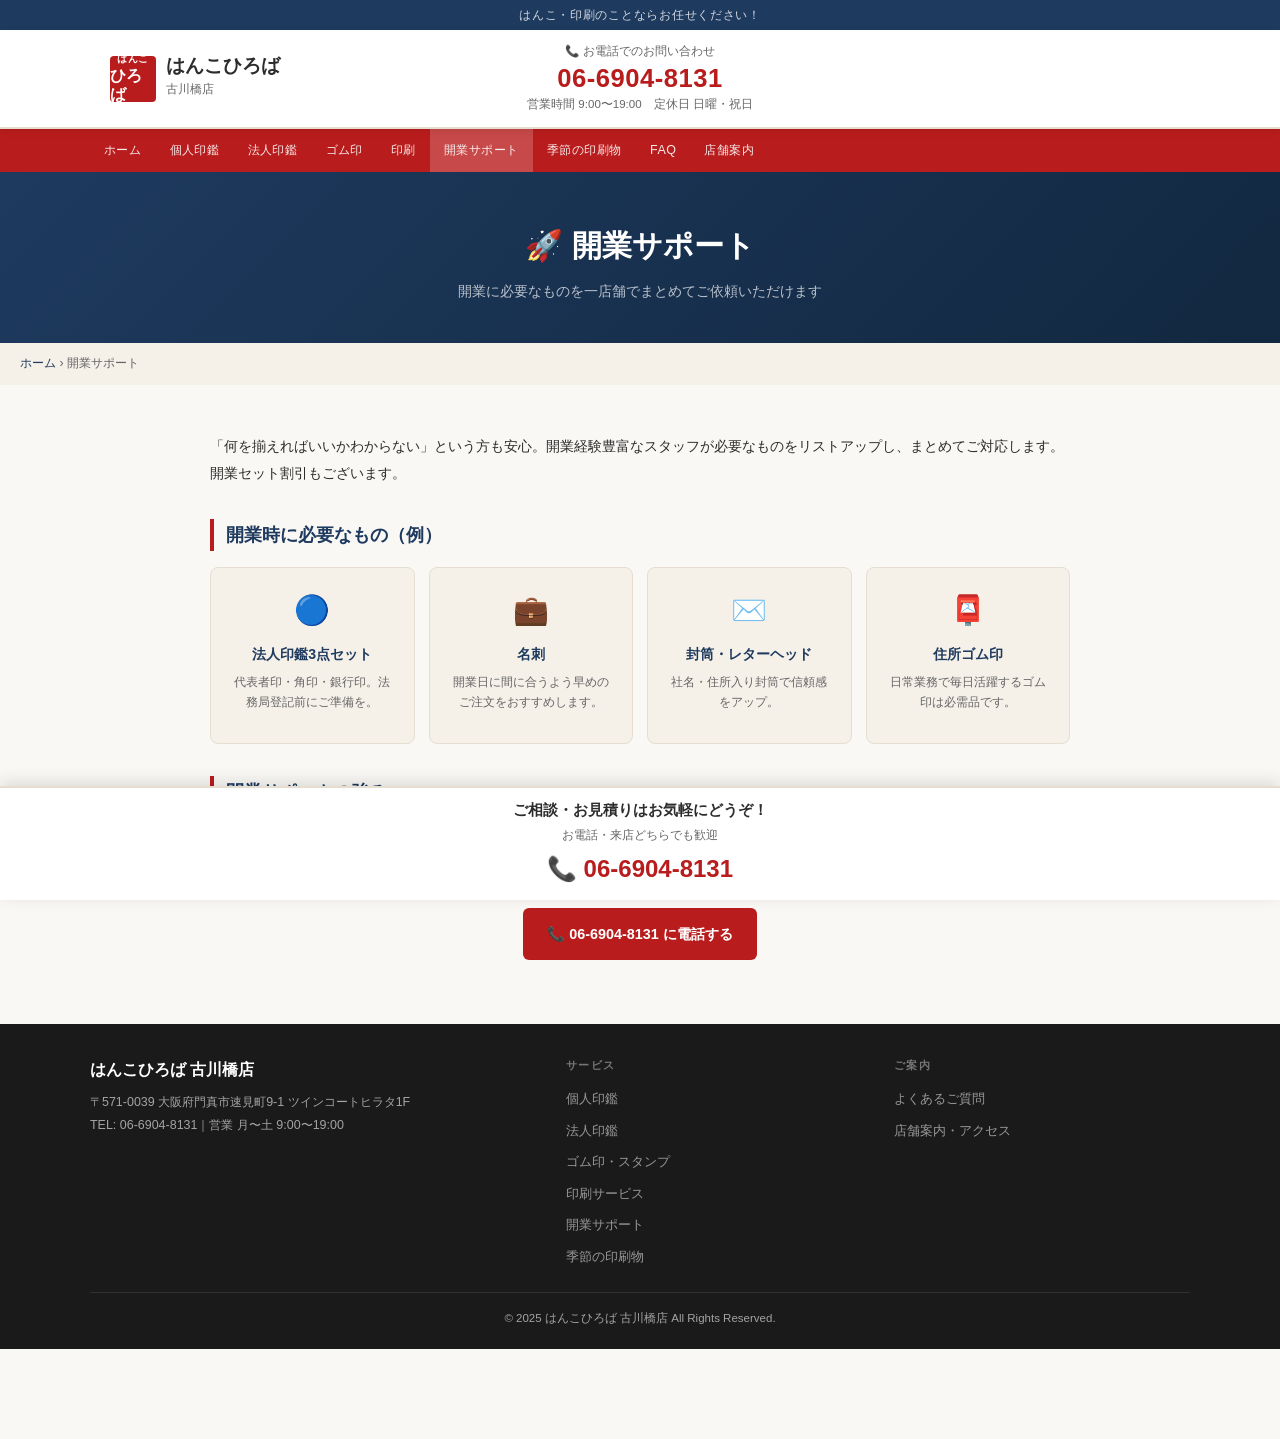
<file: business_startup_support.html>
<!-- ============================================================
     共通ヘッダー・フッター・固定バーは各ファイルにコピーしてください。
     以下、各ファイルの <main> 部分のみ記載します。
     ============================================================ -->
<!-- ==================== business_startup_support.html ==================== -->
<!DOCTYPE html>
<html lang="ja">
<head>
<meta charset="UTF-8">
<meta name="viewport" content="width=device-width, initial-scale=1.0">
<title>開業サポート｜はんこひろば 古川橋店</title>
<meta name="description" content="門真市の印鑑・印刷専門店「はんこひろば 古川橋店」の開業サポートページ。法人印鑑・名刺・封筒・ゴム印など開業に必要なものをワンストップで対応します。">
<link rel="stylesheet" href="common.css">
</head>
<body>
<div class="topbar">はんこ・印刷のことならお任せください！</div>
<header><div class="hd-inner"><div class="hd-logo"><div class="logo-mark"><span>はんこ</span><b>ひろば</b></div><div class="logo-text"><h1>はんこひろば</h1><small>古川橋店</small></div></div><div class="hd-center"><div class="hd-tel-label">📞 お電話でのお問い合わせ</div><div class="hd-tel">06-6904-8131</div><div class="hd-hours">営業時間 9:00〜19:00　定休日 日曜・祝日</div></div><div></div></div></header>
<nav><div class="nav-inner"><a href="index.html">ホーム</a><a href="personal_seal.html">個人印鑑</a><a href="corporate_seal.html">法人印鑑</a><a href="rubber_stamp.html">ゴム印</a><a href="print.html">印刷</a><a href="business_startup_support.html" class="active">開業サポート</a><a href="seasonal_printed_materials.html">季節の印刷物</a><a href="FAQ.html">FAQ</a><a href="store_information.html">店舗案内</a></div></nav>
<div class="page-hero-sm"><h1>🚀 開業サポート</h1><p>開業に必要なものを一店舗でまとめてご依頼いただけます</p></div>
<div class="breadcrumb"><a href="index.html">ホーム</a> › 開業サポート</div>
<div class="page-body">
  <p>「何を揃えればいいかわからない」という方も安心。開業経験豊富なスタッフが必要なものをリストアップし、まとめてご対応します。開業セット割引もございます。</p>
  <h2>開業時に必要なもの（例）</h2>
  <div class="item-grid">
    <div class="item-card"><div class="ic">🔵</div><h3>法人印鑑3点セット</h3><p>代表者印・角印・銀行印。法務局登記前にご準備を。</p></div>
    <div class="item-card"><div class="ic">💼</div><h3>名刺</h3><p>開業日に間に合うよう早めのご注文をおすすめします。</p></div>
    <div class="item-card"><div class="ic">✉️</div><h3>封筒・レターヘッド</h3><p>社名・住所入り封筒で信頼感をアップ。</p></div>
    <div class="item-card"><div class="ic">📮</div><h3>住所ゴム印</h3><p>日常業務で毎日活躍するゴム印は必需品です。</p></div>
  </div>
  <h2>開業サポートの強み</h2>
  <p>当店では開業準備をまとめてご依頼いただくお客様向けに<strong>開業セット割引</strong>をご用意しています。「いつまでに何が必要か」というスケジュール相談にも対応しています。</p>
  <div style="text-align:center;margin-top:32px;"><a href="tel:0669048131" class="btn-red">📞 06-6904-8131 に電話する</a></div>
</div>
<footer><div class="footer-inner"><div class="footer-top"><div class="footer-brand"><h3>はんこひろば 古川橋店</h3><p>〒571-0039 大阪府門真市速見町9-1 ツインコートヒラタ1F<br>TEL: 06-6904-8131｜営業 月〜土 9:00〜19:00</p></div><div class="footer-links"><h4>サービス</h4><ul><li><a href="personal_seal.html">個人印鑑</a></li><li><a href="corporate_seal.html">法人印鑑</a></li><li><a href="rubber_stamp.html">ゴム印・スタンプ</a></li><li><a href="print.html">印刷サービス</a></li><li><a href="business_startup_support.html">開業サポート</a></li><li><a href="seasonal_printed_materials.html">季節の印刷物</a></li></ul></div><div class="footer-links"><h4>ご案内</h4><ul><li><a href="FAQ.html">よくあるご質問</a></li><li><a href="store_information.html">店舗案内・アクセス</a></li></ul></div></div><div class="footer-bottom">© 2025 はんこひろば 古川橋店 All Rights Reserved.</div></div></footer>
<div class="fixed-bar"><div class="fixed-bar-title">ご相談・お見積りはお気軽にどうぞ！</div><div class="fixed-bar-sub">お電話・来店どちらでも歓迎</div><div class="fixed-bar-tel">📞 06-6904-8131</div></div>
<script src="common.js"></script>
</body>
</html>
</file>
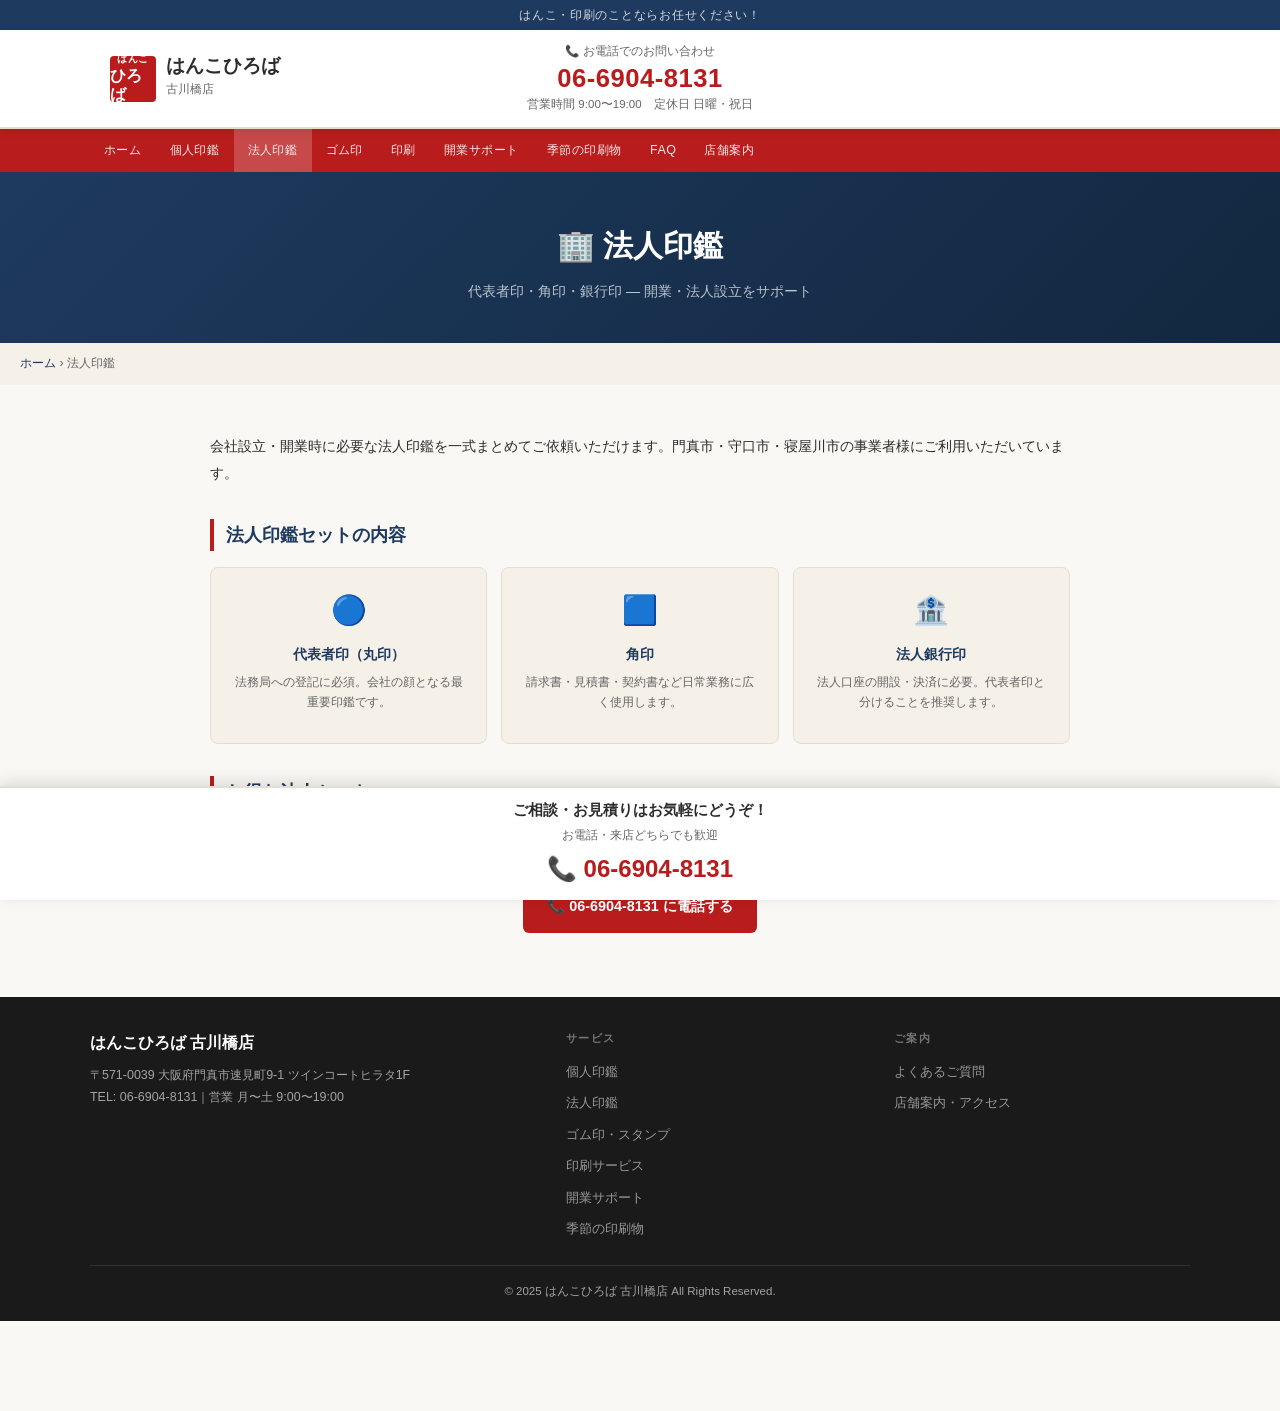
<file: corporate_seal.html>
<!-- ============================================================
     共通ヘッダー・フッター・固定バーは各ファイルにコピーしてください。
     以下、各ファイルの <main> 部分のみ記載します。
     ============================================================ -->
<!-- ==================== corporate_seal.html ==================== -->
<!DOCTYPE html>
<html lang="ja">
<head>
<meta charset="UTF-8">
<meta name="viewport" content="width=device-width, initial-scale=1.0">
<title>法人印鑑（会社設立セット）｜はんこひろば 古川橋店</title>
<meta name="description" content="門真市の印鑑専門店「はんこひろば 古川橋店」の法人印鑑ページ。代表者印・角印・銀行印のセット対応。開業・会社設立をサポートします。">
<link rel="stylesheet" href="common.css">
</head>
<body>
<div class="topbar">はんこ・印刷のことならお任せください！</div>
<header>
  <div class="hd-inner">
    <div class="hd-logo"><div class="logo-mark"><span>はんこ</span><b>ひろば</b></div><div class="logo-text"><h1>はんこひろば</h1><small>古川橋店</small></div></div>
    <div class="hd-center"><div class="hd-tel-label">📞 お電話でのお問い合わせ</div><div class="hd-tel">06-6904-8131</div><div class="hd-hours">営業時間 9:00〜19:00　定休日 日曜・祝日</div></div>
    <div></div>
  </div>
</header>
<nav>
  <div class="nav-inner">
    <a href="index.html">ホーム</a><a href="personal_seal.html">個人印鑑</a><a href="corporate_seal.html" class="active">法人印鑑</a><a href="rubber_stamp.html">ゴム印</a><a href="print.html">印刷</a><a href="business_startup_support.html">開業サポート</a><a href="seasonal_printed_materials.html">季節の印刷物</a><a href="FAQ.html">FAQ</a><a href="store_information.html">店舗案内</a>
  </div>
</nav>
<div class="page-hero-sm"><h1>🏢 法人印鑑</h1><p>代表者印・角印・銀行印 — 開業・法人設立をサポート</p></div>
<div class="breadcrumb"><a href="index.html">ホーム</a> › 法人印鑑</div>
<div class="page-body">
  <p>会社設立・開業時に必要な法人印鑑を一式まとめてご依頼いただけます。門真市・守口市・寝屋川市の事業者様にご利用いただいています。</p>
  <h2>法人印鑑セットの内容</h2>
  <div class="item-grid">
    <div class="item-card"><div class="ic">🔵</div><h3>代表者印（丸印）</h3><p>法務局への登記に必須。会社の顔となる最重要印鑑です。</p></div>
    <div class="item-card"><div class="ic">🟦</div><h3>角印</h3><p>請求書・見積書・契約書など日常業務に広く使用します。</p></div>
    <div class="item-card"><div class="ic">🏦</div><h3>法人銀行印</h3><p>法人口座の開設・決済に必要。代表者印と分けることを推奨します。</p></div>
  </div>
  <h2>お得な法人セット</h2>
  <p>代表者印・角印・銀行印の3点セットでご注文いただくとお得な価格でご提供します。開業時期に合わせてお早めにご相談ください。</p>
  <div style="text-align:center;margin-top:32px;"><a href="tel:0669048131" class="btn-red">📞 06-6904-8131 に電話する</a></div>
</div>
<footer><div class="footer-inner"><div class="footer-top"><div class="footer-brand"><h3>はんこひろば 古川橋店</h3><p>〒571-0039 大阪府門真市速見町9-1 ツインコートヒラタ1F<br>TEL: 06-6904-8131｜営業 月〜土 9:00〜19:00</p></div><div class="footer-links"><h4>サービス</h4><ul><li><a href="personal_seal.html">個人印鑑</a></li><li><a href="corporate_seal.html">法人印鑑</a></li><li><a href="rubber_stamp.html">ゴム印・スタンプ</a></li><li><a href="print.html">印刷サービス</a></li><li><a href="business_startup_support.html">開業サポート</a></li><li><a href="seasonal_printed_materials.html">季節の印刷物</a></li></ul></div><div class="footer-links"><h4>ご案内</h4><ul><li><a href="FAQ.html">よくあるご質問</a></li><li><a href="store_information.html">店舗案内・アクセス</a></li></ul></div></div><div class="footer-bottom">© 2025 はんこひろば 古川橋店 All Rights Reserved.</div></div></footer>
<div class="fixed-bar"><div class="fixed-bar-title">ご相談・お見積りはお気軽にどうぞ！</div><div class="fixed-bar-sub">お電話・来店どちらでも歓迎</div><div class="fixed-bar-tel">📞 06-6904-8131</div></div>
<script src="common.js"></script>
</body>
</html>
</file>
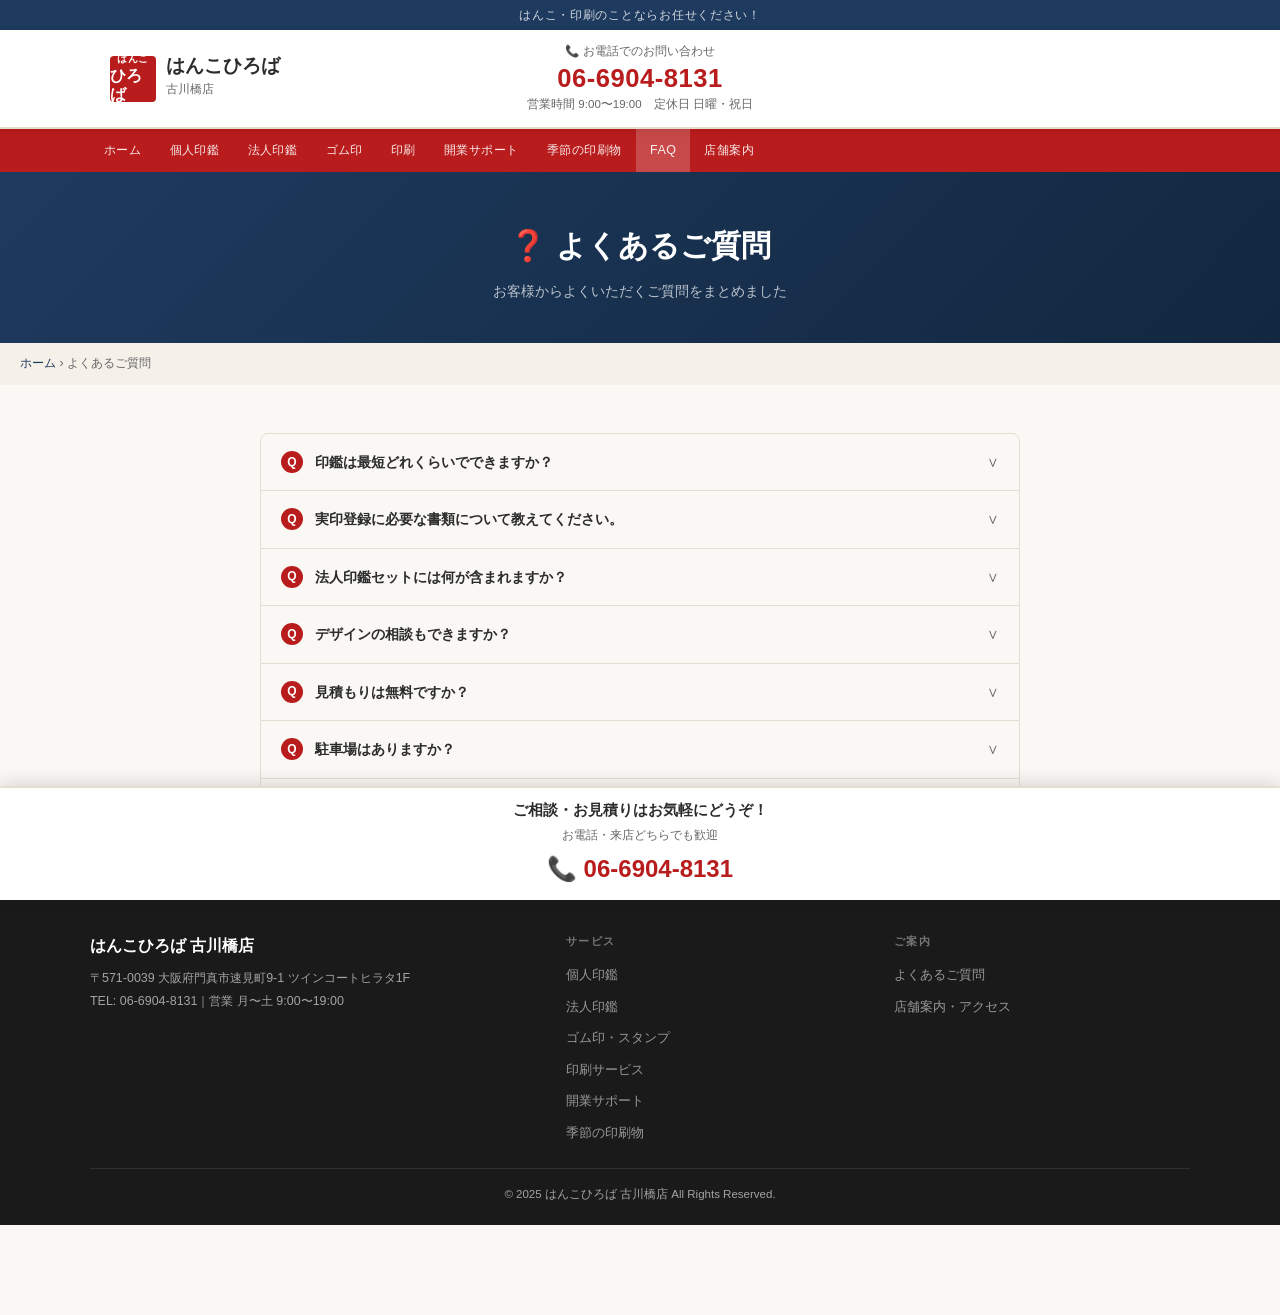
<file: FAQ.html>
<!-- ============================================================
     共通ヘッダー・フッター・固定バーは各ファイルにコピーしてください。
     以下、各ファイルの <main> 部分のみ記載します。
     ============================================================ -->
<!-- ==================== FAQ.html ==================== -->
<!DOCTYPE html>
<html lang="ja">
<head>
<meta charset="UTF-8">
<meta name="viewport" content="width=device-width, initial-scale=1.0">
<title>よくあるご質問｜はんこひろば 古川橋店</title>
<meta name="description" content="はんこひろば 古川橋店のよくあるご質問。印鑑の納期・実印登録・法人印鑑セット・駐車場などについてお答えします。">
<link rel="stylesheet" href="common.css">
</head>
<body>
<div class="topbar">はんこ・印刷のことならお任せください！</div>
<header><div class="hd-inner"><div class="hd-logo"><div class="logo-mark"><span>はんこ</span><b>ひろば</b></div><div class="logo-text"><h1>はんこひろば</h1><small>古川橋店</small></div></div><div class="hd-center"><div class="hd-tel-label">📞 お電話でのお問い合わせ</div><div class="hd-tel">06-6904-8131</div><div class="hd-hours">営業時間 9:00〜19:00　定休日 日曜・祝日</div></div><div></div></div></header>
<nav><div class="nav-inner"><a href="index.html">ホーム</a><a href="personal_seal.html">個人印鑑</a><a href="corporate_seal.html">法人印鑑</a><a href="rubber_stamp.html">ゴム印</a><a href="print.html">印刷</a><a href="business_startup_support.html">開業サポート</a><a href="seasonal_printed_materials.html">季節の印刷物</a><a href="FAQ.html" class="active">FAQ</a><a href="store_information.html">店舗案内</a></div></nav>
<div class="page-hero-sm"><h1>❓ よくあるご質問</h1><p>お客様からよくいただくご質問をまとめました</p></div>
<div class="breadcrumb"><a href="index.html">ホーム</a> › よくあるご質問</div>
<div class="page-body">
  <div class="faq-list">
    <div class="faq-item"><div class="faq-q" onclick="toggleFaq(this)"><span class="faq-q-icon">Q</span><span class="faq-q-text">印鑑は最短どれくらいでできますか？</span><span class="faq-toggle">∨</span></div><div class="faq-a"><p>素材や混雑状況によりますが、個人認印や一部の実印・名刺印刷などは最短即日でのお渡しが可能です。まずはお気軽にお電話で納期をご確認ください。</p></div></div>
    <div class="faq-item"><div class="faq-q" onclick="toggleFaq(this)"><span class="faq-q-icon">Q</span><span class="faq-q-text">実印登録に必要な書類について教えてください。</span><span class="faq-toggle">∨</span></div><div class="faq-a"><p>印鑑登録には本人確認書類（運転免許証・マイナンバーカードなど）が必要です。詳しくはお住まいの市区町村の窓口にご確認ください。店頭でもご相談を承ります。</p></div></div>
    <div class="faq-item"><div class="faq-q" onclick="toggleFaq(this)"><span class="faq-q-icon">Q</span><span class="faq-q-text">法人印鑑セットには何が含まれますか？</span><span class="faq-toggle">∨</span></div><div class="faq-a"><p>代表者印（丸印）・角印・銀行印の3点が基本セットです。ご用途に合わせてゴム印や名刺とまとめてご注文いただく開業セットもご用意しています。</p></div></div>
    <div class="faq-item"><div class="faq-q" onclick="toggleFaq(this)"><span class="faq-q-icon">Q</span><span class="faq-q-text">デザインの相談もできますか？</span><span class="faq-toggle">∨</span></div><div class="faq-a"><p>はい。名刺・封筒・チラシのデザインもお任せください。お持ちのロゴデータを持ち込んでいただくことも可能です。まずはご相談ください。</p></div></div>
    <div class="faq-item"><div class="faq-q" onclick="toggleFaq(this)"><span class="faq-q-icon">Q</span><span class="faq-q-text">見積もりは無料ですか？</span><span class="faq-toggle">∨</span></div><div class="faq-a"><p>はい、見積もりは無料です。お電話・来店どちらからでもお気軽にご相談ください。</p></div></div>
    <div class="faq-item"><div class="faq-q" onclick="toggleFaq(this)"><span class="faq-q-icon">Q</span><span class="faq-q-text">駐車場はありますか？</span><span class="faq-toggle">∨</span></div><div class="faq-a"><p>店舗前にコインパーキングがございます（提携駐車場はございません）。お車でのご来店も歓迎です。</p></div></div>
    <div class="faq-item"><div class="faq-q" onclick="toggleFaq(this)"><span class="faq-q-icon">Q</span><span class="faq-q-text">古くなった印鑑・ゴム印の修理もできますか？</span><span class="faq-toggle">∨</span></div><div class="faq-a"><p>シャチハタのインク補充や、ゴム印の修正・作り直しにも対応しております。商品をお持ち込みください。</p></div></div>
  </div>
</div>
<footer><div class="footer-inner"><div class="footer-top"><div class="footer-brand"><h3>はんこひろば 古川橋店</h3><p>〒571-0039 大阪府門真市速見町9-1 ツインコートヒラタ1F<br>TEL: 06-6904-8131｜営業 月〜土 9:00〜19:00</p></div><div class="footer-links"><h4>サービス</h4><ul><li><a href="personal_seal.html">個人印鑑</a></li><li><a href="corporate_seal.html">法人印鑑</a></li><li><a href="rubber_stamp.html">ゴム印・スタンプ</a></li><li><a href="print.html">印刷サービス</a></li><li><a href="business_startup_support.html">開業サポート</a></li><li><a href="seasonal_printed_materials.html">季節の印刷物</a></li></ul></div><div class="footer-links"><h4>ご案内</h4><ul><li><a href="FAQ.html">よくあるご質問</a></li><li><a href="store_information.html">店舗案内・アクセス</a></li></ul></div></div><div class="footer-bottom">© 2025 はんこひろば 古川橋店 All Rights Reserved.</div></div></footer>
<div class="fixed-bar"><div class="fixed-bar-title">ご相談・お見積りはお気軽にどうぞ！</div><div class="fixed-bar-sub">お電話・来店どちらでも歓迎</div><div class="fixed-bar-tel">📞 06-6904-8131</div></div>
<script src="common.js"></script>
</body>
</html>
</file>
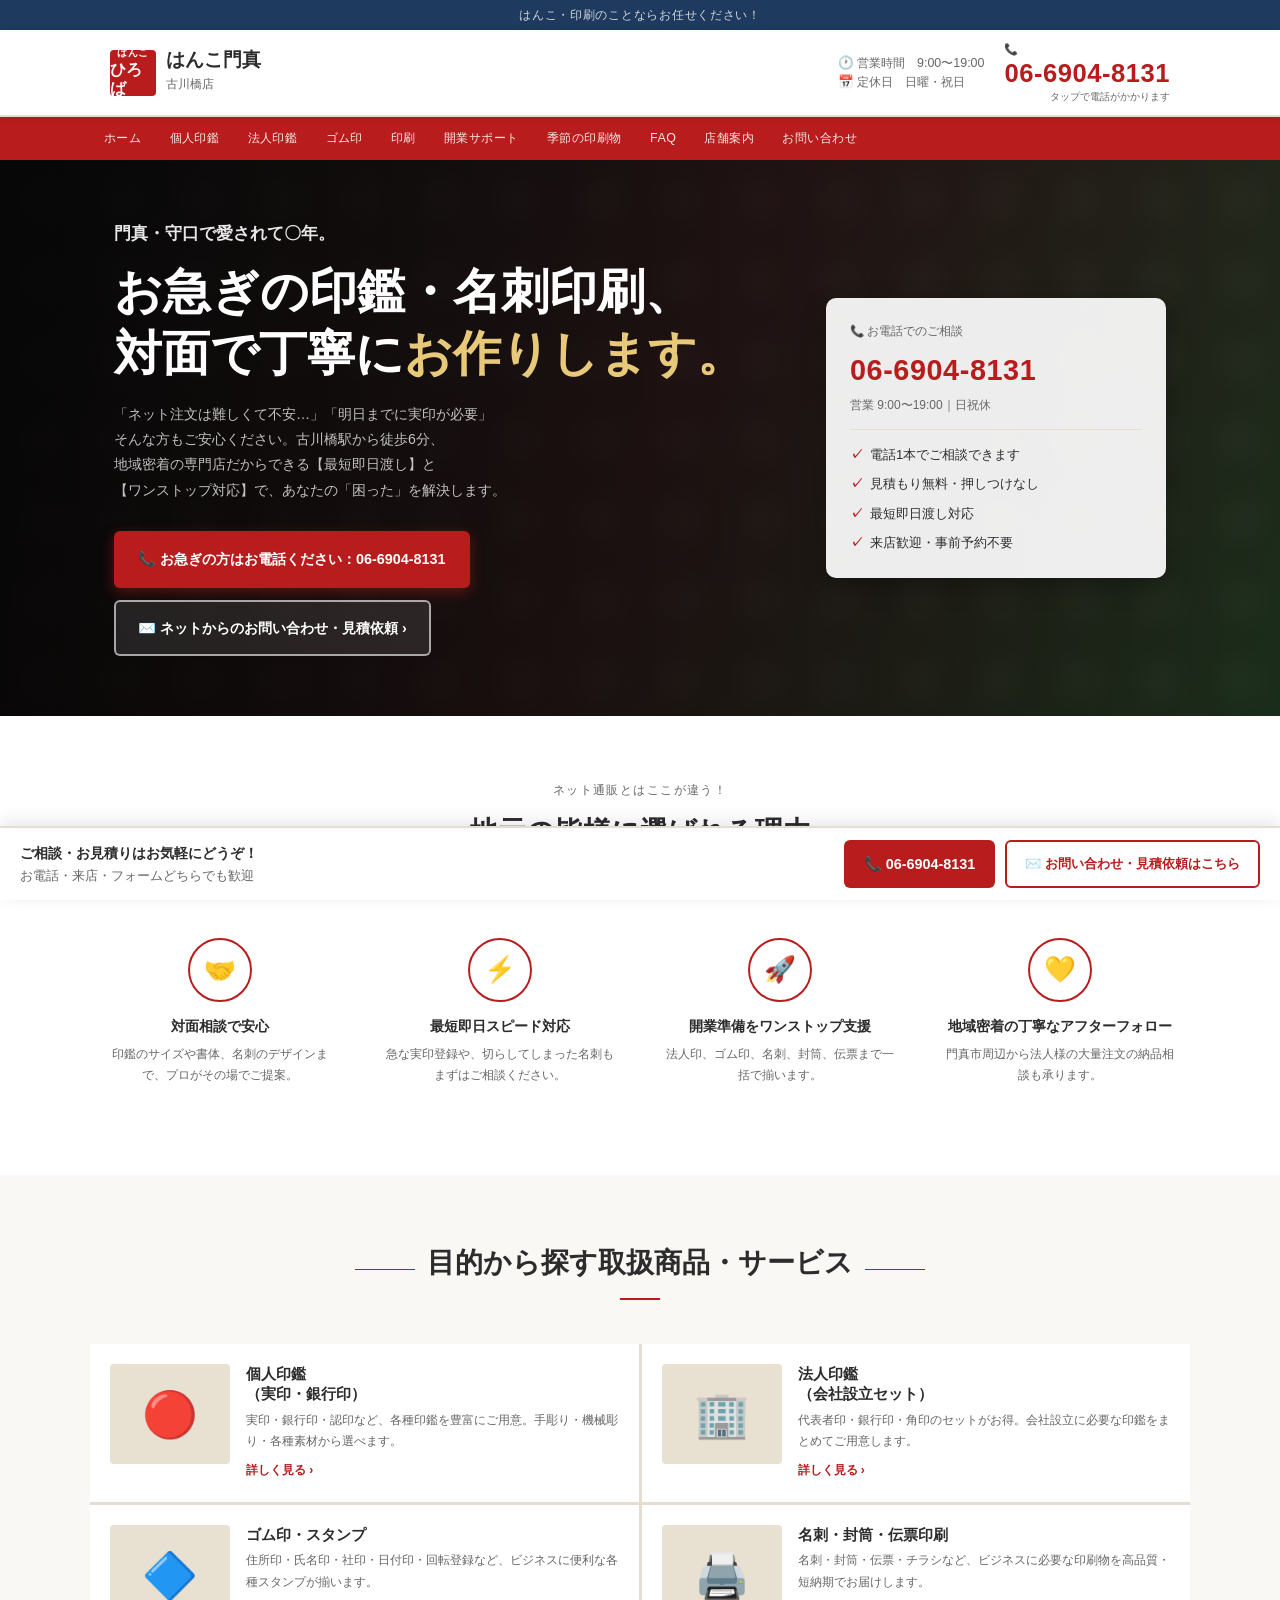
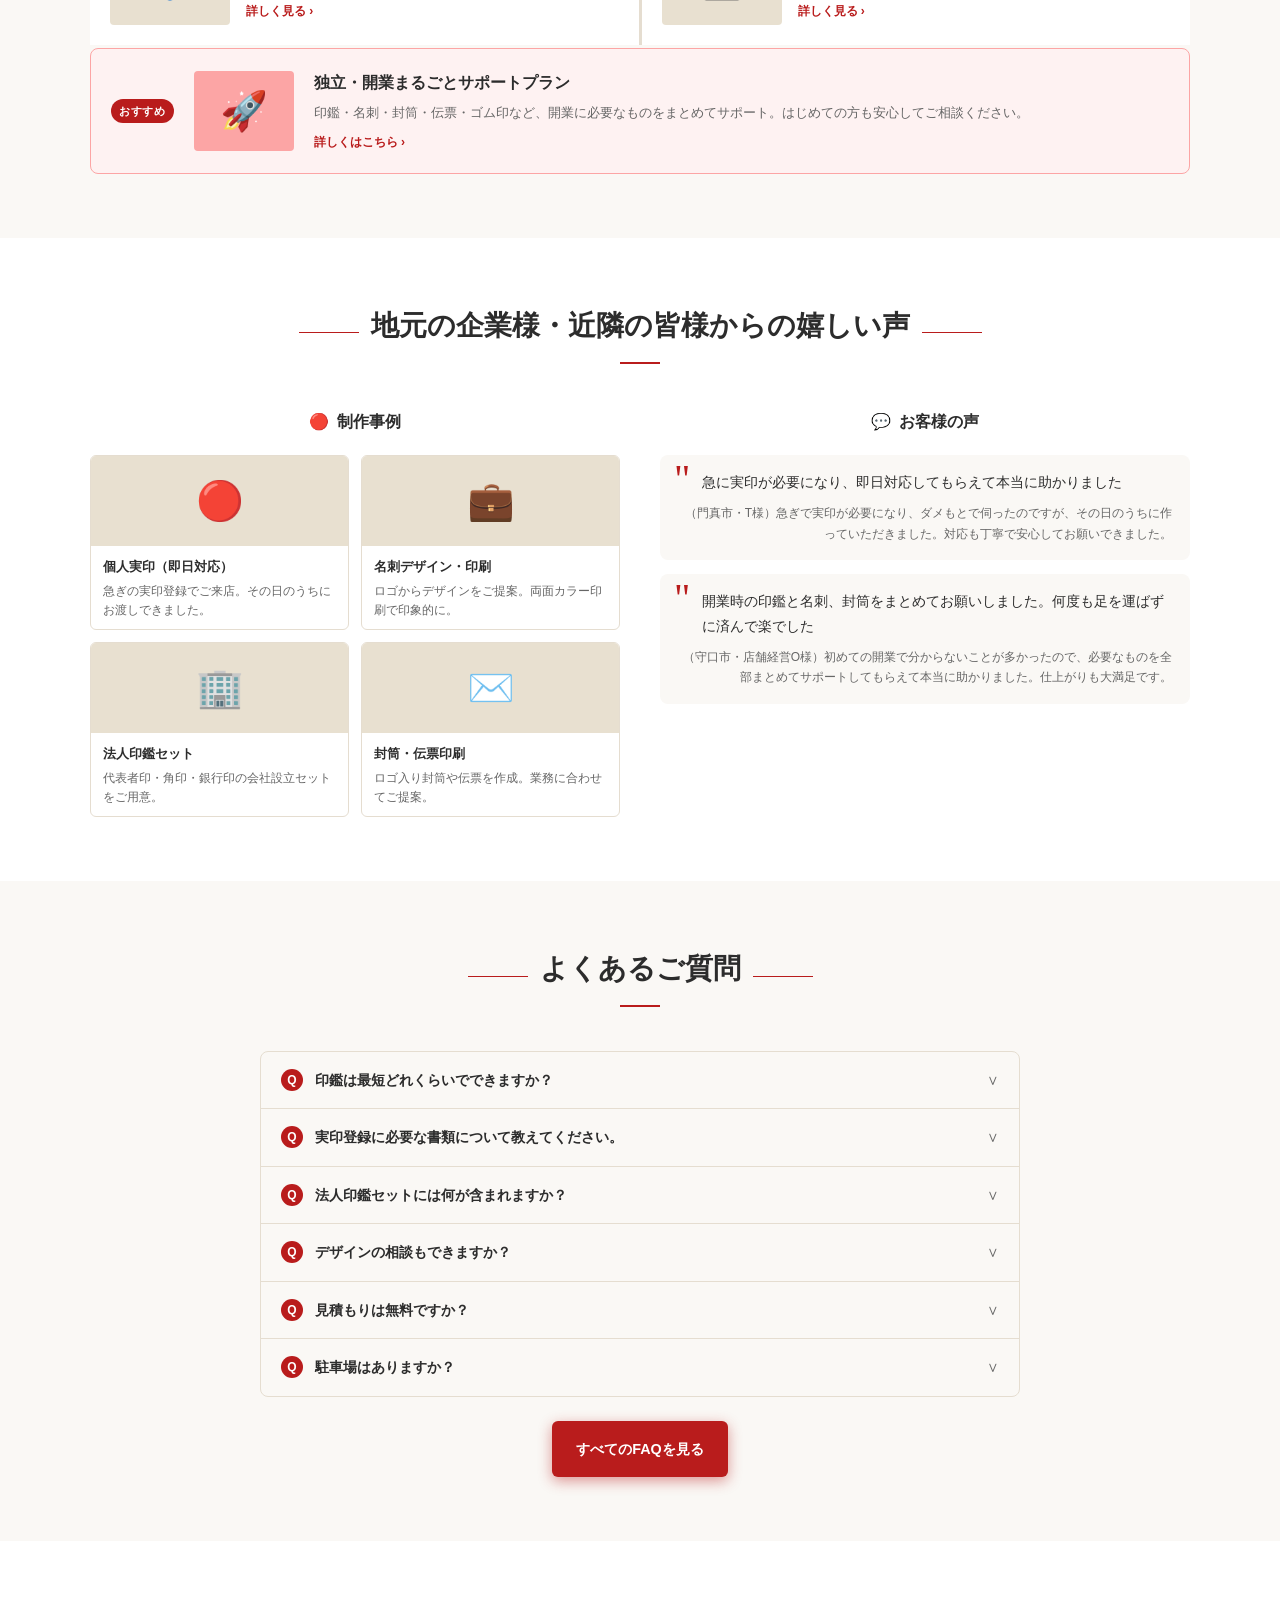
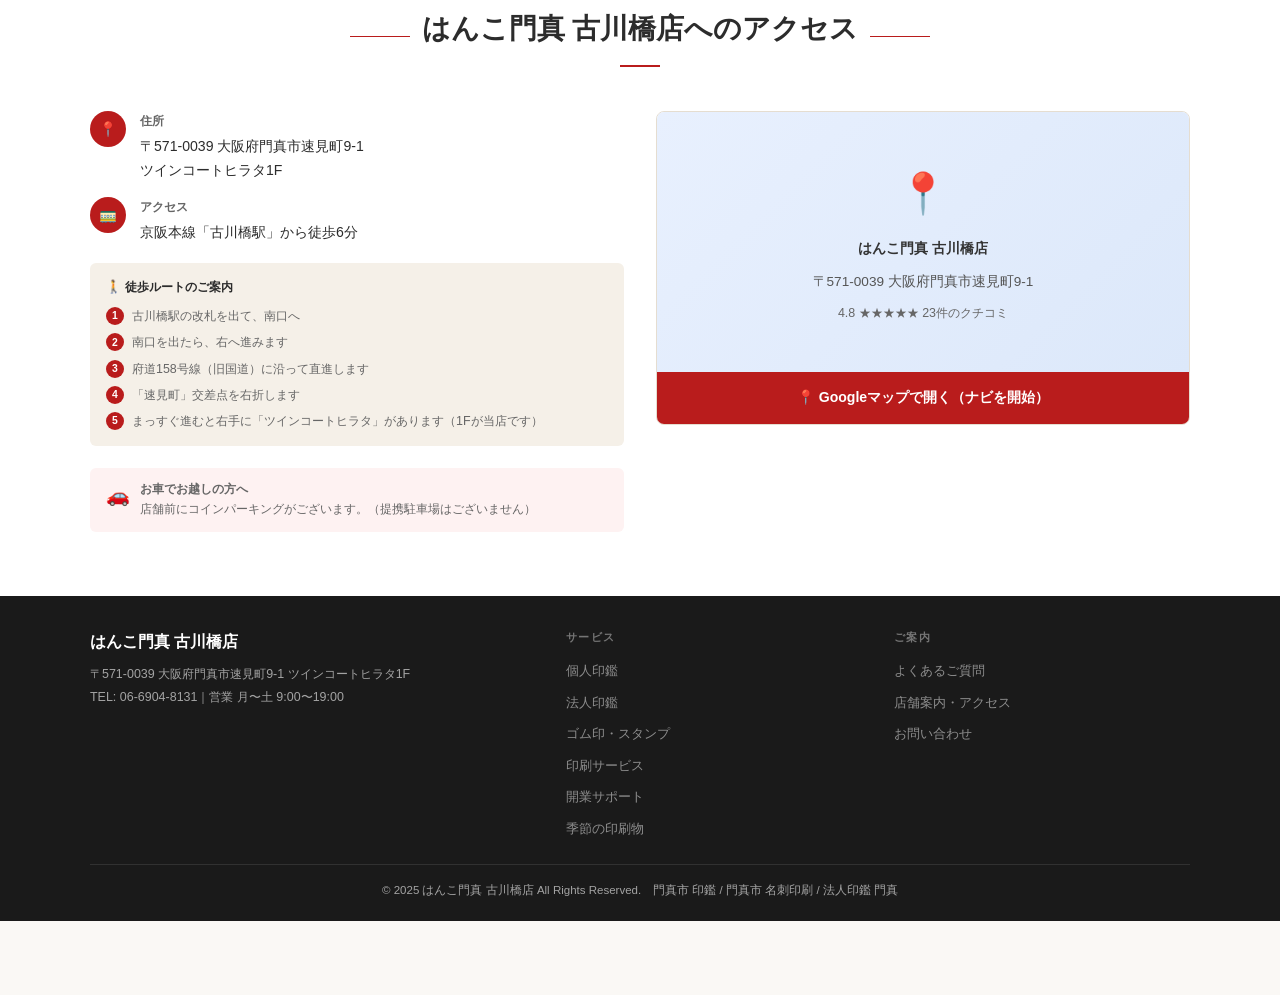
<file: hanko_kadoma.html>
<!DOCTYPE html>
<html lang="ja">
<head>
<meta charset="UTF-8">
<meta name="viewport" content="width=device-width, initial-scale=1.0">
<title>はんこ門真 古川橋店｜門真市の印鑑・印刷専門店</title>
<meta name="description" content="門真市の印鑑・印刷専門店「はんこ門真 古川橋店」。個人印鑑・法人印鑑・ゴム印・名刺印刷・開業サポートまでワンストップ対応。古川橋駅徒歩6分。最短即日渡し。門真市・守口市・寝屋川市・大東市の皆様へ。">
<meta name="keywords" content="門真市 印鑑,門真市 はんこ,門真市 ゴム印,門真市 名刺印刷,法人印鑑 門真,開業印鑑 門真">
<style>
:root{
  --red:#b91c1c;--red-dark:#991b1b;--red-light:#fef2f2;
  --navy:#1e3a5f;--gold:#b5922a;
  --bg:#faf8f5;--white:#fff;--text:#2c2c2c;--sub:#666;
  --border:#e5ddd0;--light:#f5f0e8;
  --radius:6px;--shadow:0 2px 12px rgba(0,0,0,.1);
}
*{margin:0;padding:0;box-sizing:border-box;}
html{scroll-behavior:smooth;}
body{font-family:'Hiragino Kaku Gothic ProN','Yu Gothic','Meiryo',sans-serif;color:var(--text);background:var(--bg);font-size:15px;line-height:1.7;}
a{color:inherit;text-decoration:none;}

/* ── TOP BAR ── */
.topbar{background:var(--navy);color:rgba(255,255,255,.8);font-size:.75rem;text-align:center;padding:5px 16px;letter-spacing:.06em;}

/* ── HEADER ── */
header{background:#fff;border-bottom:2px solid var(--border);position:sticky;top:0;z-index:200;box-shadow:0 2px 8px rgba(0,0,0,.08);}
.hd-inner{max-width:1100px;margin:0 auto;display:flex;align-items:center;justify-content:space-between;padding:10px 20px;gap:12px;}
.hd-logo{display:flex;align-items:center;gap:10px;}
.logo-mark{background:var(--red);color:#fff;font-size:.65rem;font-weight:700;width:46px;height:46px;display:flex;flex-direction:column;align-items:center;justify-content:center;border-radius:4px;line-height:1.2;letter-spacing:.04em;flex-shrink:0;}
.logo-mark b{font-size:1rem;}
.logo-text h1{font-size:1.2rem;font-weight:700;color:var(--text);line-height:1;}
.logo-text small{font-size:.75rem;color:var(--sub);}
.hd-info{display:flex;align-items:center;gap:20px;}
.hd-hours{font-size:.78rem;color:var(--sub);line-height:1.5;}
.hd-hours span{display:block;}
.hd-tel-wrap{text-align:right;}
.hd-tel-label{font-size:.7rem;color:var(--sub);display:flex;align-items:center;gap:4px;}
.hd-tel{font-size:1.6rem;font-weight:700;color:var(--red);letter-spacing:.02em;line-height:1.1;}
.hd-tel-sub{font-size:.65rem;color:var(--sub);}

/* ── NAV ── */
nav{background:var(--red);}
.nav-inner{max-width:1100px;margin:0 auto;display:flex;overflow-x:auto;}
.nav-inner a{color:rgba(255,255,255,.9);padding:11px 14px;font-size:.78rem;white-space:nowrap;letter-spacing:.04em;transition:background .15s;}
.nav-inner a:hover{background:rgba(255,255,255,.15);}
.hamburger{display:none;background:none;border:none;cursor:pointer;padding:8px;flex-shrink:0;}
.hamburger span{display:block;width:22px;height:2px;background:var(--text);margin:4px 0;transition:.3s;}

/* ── PAGE SWITCHER ── */
.page{display:none;}
.page.active{display:block;}

/* ── HERO ── */
.hero{background:linear-gradient(120deg,#1a1a1a 0%,#2d1a1a 50%,#1a2d1a 100%);min-height:520px;display:flex;align-items:center;position:relative;overflow:hidden;}
.hero-bg{position:absolute;inset:0;background:url("data:image/svg+xml,%3Csvg width='80' height='80' viewBox='0 0 80 80' xmlns='http://www.w3.org/2000/svg'%3E%3Cg fill='%23fff' fill-opacity='0.015'%3E%3Ccircle cx='40' cy='40' r='30'/%3E%3Ccircle cx='40' cy='40' r='20'/%3E%3Ccircle cx='40' cy='40' r='10'/%3E%3C/g%3E%3C/svg%3E") repeat;opacity:.4;}
.hero-overlay{position:absolute;inset:0;background:linear-gradient(90deg,rgba(0,0,0,.75) 0%,rgba(0,0,0,.3) 60%,transparent 100%);}
.hero-inner{max-width:1100px;margin:0 auto;padding:60px 24px;position:relative;z-index:1;display:grid;grid-template-columns:1fr 340px;gap:40px;align-items:center;width:100%;}
.hero-catch{font-size:clamp(2rem,5vw,3rem);font-weight:700;color:#fff;line-height:1.3;margin-bottom:16px;font-family:'Hiragino Mincho ProN','Yu Mincho',serif;}
.hero-catch span{color:#e8c97a;}
.hero-sub-catch{font-size:1.05rem;color:rgba(255,255,255,.9);margin-bottom:12px;font-weight:700;}
.hero-desc{font-size:.88rem;color:rgba(255,255,255,.75);line-height:1.8;margin-bottom:28px;}
.hero-btns{display:flex;gap:12px;flex-wrap:wrap;}
.btn-red{background:var(--red);color:#fff;padding:16px 24px;border-radius:var(--radius);font-size:.9rem;font-weight:700;display:inline-flex;align-items:center;gap:8px;transition:background .2s,transform .2s;box-shadow:0 4px 14px rgba(185,28,28,.45);}
.btn-red:hover{background:var(--red-dark);transform:translateY(-2px);}
.btn-red-outline{background:rgba(255,255,255,.1);color:#fff;border:2px solid rgba(255,255,255,.6);padding:14px 22px;border-radius:var(--radius);font-size:.9rem;font-weight:700;display:inline-flex;align-items:center;gap:8px;transition:all .2s;}
.btn-red-outline:hover{background:rgba(255,255,255,.2);}
.hero-card{background:rgba(255,255,255,.92);border-radius:10px;padding:24px;box-shadow:0 8px 24px rgba(0,0,0,.25);}
.hcard-tel-label{font-size:.72rem;color:var(--sub);margin-bottom:4px;}
.hcard-tel{font-size:1.8rem;font-weight:700;color:var(--red);letter-spacing:.02em;}
.hcard-tel a{color:var(--red);}
.hcard-hours{font-size:.75rem;color:var(--sub);margin-bottom:14px;}
.hcard-divider{border:none;border-top:1px solid var(--border);margin:14px 0;}
.hcard-pts{list-style:none;display:flex;flex-direction:column;gap:7px;}
.hcard-pts li{font-size:.82rem;color:var(--text);display:flex;align-items:center;gap:7px;}
.hcard-pts li::before{content:'✓';color:var(--red);font-weight:700;}

/* ── SECTION BASE ── */
section{padding:64px 20px;}
.sec-inner{max-width:1100px;margin:0 auto;}
.sec-hdg{text-align:center;margin-bottom:44px;}
.sec-hdg .label{font-size:.75rem;color:var(--sub);letter-spacing:.12em;margin-bottom:8px;}
.sec-hdg h2{font-size:clamp(1.3rem,3vw,1.75rem);font-weight:700;color:var(--text);position:relative;display:inline-block;padding-bottom:14px;}
.sec-hdg h2::after{content:'';position:absolute;bottom:0;left:50%;transform:translateX(-50%);width:40px;height:2px;background:var(--red);}
.sec-hdg h2 .deco{display:block;width:60px;height:1px;background:var(--border);margin:0 auto 0;}
.divider-line{display:flex;align-items:center;gap:12px;justify-content:center;margin-bottom:8px;}
.divider-line::before,.divider-line::after{content:'';flex:1;max-width:60px;height:1px;background:var(--red);}

/* ── REASONS ── */
.reasons{background:#fff;}
.reasons-grid{display:grid;grid-template-columns:repeat(4,1fr);gap:20px;}
.reason-card{text-align:center;padding:24px 16px;}
.reason-icon{width:64px;height:64px;border:2px solid var(--red);border-radius:50%;display:flex;align-items:center;justify-content:center;margin:0 auto 14px;font-size:1.6rem;}
.reason-card h3{font-size:.9rem;font-weight:700;color:var(--text);margin-bottom:8px;line-height:1.4;}
.reason-card p{font-size:.78rem;color:var(--sub);line-height:1.7;}

/* ── SERVICES GRID ── */
.services{background:var(--bg);}
.srv-grid{display:grid;grid-template-columns:1fr 1fr;gap:3px;background:var(--border);}
.srv-card{background:#fff;display:flex;gap:16px;padding:20px;cursor:pointer;transition:background .15s;}
.srv-card:hover{background:#fdf5f5;}
.srv-img{width:120px;height:100px;flex-shrink:0;background:#e8e0d0;border-radius:4px;overflow:hidden;display:flex;align-items:center;justify-content:center;font-size:2.8rem;}
.srv-body h3{font-size:.95rem;font-weight:700;color:var(--text);margin-bottom:6px;line-height:1.3;}
.srv-body p{font-size:.78rem;color:var(--sub);line-height:1.7;}
.srv-more{display:inline-flex;align-items:center;gap:4px;color:var(--red);font-size:.75rem;font-weight:700;margin-top:8px;}
.srv-featured{background:var(--red-light);border:1px solid #fca5a5;border-radius:8px;padding:20px;margin-top:3px;display:flex;gap:20px;align-items:center;cursor:pointer;transition:background .15s;}
.srv-featured:hover{background:#fee2e2;}
.srv-feat-badge{background:var(--red);color:#fff;font-size:.68rem;font-weight:700;padding:3px 8px;border-radius:20px;letter-spacing:.06em;white-space:nowrap;}
.srv-feat-img{width:100px;height:80px;flex-shrink:0;background:#fca5a5;border-radius:4px;display:flex;align-items:center;justify-content:center;font-size:2.4rem;}
.srv-feat-body h3{font-size:1rem;font-weight:700;color:var(--text);margin-bottom:6px;}
.srv-feat-body p{font-size:.8rem;color:var(--sub);line-height:1.7;}

/* ── WORKS + VOICE ── */
.social-proof{background:#fff;}
.sp-grid{display:grid;grid-template-columns:1fr 1fr;gap:40px;align-items:start;}
.sp-left h3,.sp-right h3{font-size:1rem;font-weight:700;text-align:center;margin-bottom:20px;display:flex;align-items:center;justify-content:center;gap:8px;color:var(--text);}
.sp-left h3::before{content:'🔴';}
.sp-right h3::before{content:'💬';}
.works-grid{display:grid;grid-template-columns:1fr 1fr;gap:12px;}
.work-card{border:1px solid var(--border);border-radius:var(--radius);overflow:hidden;}
.work-img{height:90px;background:#e8e0d0;display:flex;align-items:center;justify-content:center;font-size:2.4rem;}
.work-body{padding:10px 12px;}
.work-body h4{font-size:.82rem;font-weight:700;color:var(--text);margin-bottom:4px;}
.work-body p{font-size:.72rem;color:var(--sub);line-height:1.6;}
.voice-list{display:flex;flex-direction:column;gap:14px;}
.voice-card{background:var(--bg);border-radius:8px;padding:16px 18px;position:relative;}
.voice-card::before{content:'"';font-size:2.5rem;color:var(--red);line-height:.8;position:absolute;top:8px;left:14px;font-family:serif;}
.voice-text{font-size:.85rem;color:var(--text);line-height:1.8;padding-left:24px;margin-bottom:8px;font-weight:500;}
.voice-name{font-size:.75rem;color:var(--sub);text-align:right;}

/* ── FAQ ── */
.faq{background:var(--bg);}
.faq-list{max-width:760px;margin:0 auto;display:flex;flex-direction:column;gap:0;border:1px solid var(--border);border-radius:8px;overflow:hidden;}
.faq-item{border-bottom:1px solid var(--border);}
.faq-item:last-child{border-bottom:none;}
.faq-q{display:flex;align-items:flex-start;gap:12px;padding:16px 20px;cursor:pointer;transition:background .15s;}
.faq-q:hover{background:var(--light);}
.faq-q-icon{background:var(--red);color:#fff;width:22px;height:22px;border-radius:50%;display:flex;align-items:center;justify-content:center;font-size:.75rem;font-weight:700;flex-shrink:0;margin-top:1px;}
.faq-q-text{flex:1;font-size:.9rem;font-weight:700;}
.faq-toggle{color:var(--sub);font-size:.9rem;transition:transform .2s;flex-shrink:0;}
.faq-toggle.open{transform:rotate(180deg);}
.faq-a{display:none;padding:0 20px 16px 54px;}
.faq-a.open{display:block;}
.faq-a p{font-size:.85rem;color:var(--sub);line-height:1.8;}

/* ── ACCESS ── */
.access-section{background:#fff;}
.access-grid{display:grid;grid-template-columns:1fr 1fr;gap:32px;align-items:start;}
.access-info{display:flex;flex-direction:column;gap:14px;}
.access-row{display:flex;gap:14px;align-items:flex-start;}
.access-icon{width:36px;height:36px;background:var(--red);border-radius:50%;display:flex;align-items:center;justify-content:center;font-size:.9rem;flex-shrink:0;color:#fff;}
.access-detail h4{font-size:.78rem;font-weight:700;color:var(--sub);margin-bottom:3px;}
.access-detail p{font-size:.88rem;color:var(--text);line-height:1.7;}
.access-walk{background:var(--light);border-radius:6px;padding:14px 16px;margin-top:4px;}
.access-walk h4{font-size:.78rem;font-weight:700;margin-bottom:8px;color:var(--text);}
.access-walk ol{list-style:none;counter-reset:walk;display:flex;flex-direction:column;gap:5px;}
.access-walk li{font-size:.78rem;color:var(--sub);display:flex;gap:8px;align-items:flex-start;}
.access-walk li::before{counter-increment:walk;content:counter(walk);background:var(--red);color:#fff;width:18px;height:18px;border-radius:50%;display:flex;align-items:center;justify-content:center;font-size:.65rem;font-weight:700;flex-shrink:0;margin-top:1px;}
.access-car{background:var(--red-light);border-radius:6px;padding:12px 16px;margin-top:8px;display:flex;gap:10px;align-items:flex-start;}
.access-car-icon{font-size:1.2rem;flex-shrink:0;}
.access-car p{font-size:.78rem;color:var(--sub);line-height:1.6;}
.map-box{border-radius:8px;overflow:hidden;border:1px solid var(--border);}
.map-placeholder-new{height:260px;background:linear-gradient(135deg,#e8f0fe,#dce8fa);display:flex;flex-direction:column;align-items:center;justify-content:center;gap:10px;color:#555;font-size:.85rem;}
.btn-map{background:var(--red);color:#fff;padding:14px 20px;display:flex;align-items:center;justify-content:center;gap:8px;font-size:.88rem;font-weight:700;width:100%;}

/* ── STICKY CTA BAR ── */
.cta-bar{background:#fff;border-top:2px solid var(--border);position:sticky;bottom:0;z-index:100;padding:12px 20px;display:flex;align-items:center;justify-content:space-between;gap:12px;box-shadow:0 -4px 16px rgba(0,0,0,.1);}
.cta-bar-left{font-size:.82rem;color:var(--sub);}
.cta-bar-left strong{color:var(--text);font-size:.9rem;display:block;}
.cta-bar-right{display:flex;gap:10px;flex-shrink:0;}
.cta-tel-btn{background:var(--red);color:#fff;padding:12px 20px;border-radius:var(--radius);font-size:.9rem;font-weight:700;display:flex;align-items:center;gap:6px;white-space:nowrap;}
.cta-form-btn{background:#fff;color:var(--red);border:2px solid var(--red);padding:10px 18px;border-radius:var(--radius);font-size:.82rem;font-weight:700;display:flex;align-items:center;gap:6px;white-space:nowrap;cursor:pointer;}

/* ── FOOTER ── */
footer{background:#1a1a1a;color:rgba(255,255,255,.6);padding:32px 20px 20px;}
.footer-inner{max-width:1100px;margin:0 auto;}
.footer-top{display:grid;grid-template-columns:1.5fr 1fr 1fr;gap:32px;margin-bottom:24px;}
.footer-brand h3{color:#fff;font-size:1rem;margin-bottom:8px;}
.footer-brand p{font-size:.78rem;line-height:1.8;}
.footer-links h4{color:rgba(255,255,255,.4);font-size:.7rem;letter-spacing:.12em;margin-bottom:10px;}
.footer-links ul{list-style:none;display:flex;flex-direction:column;gap:6px;}
.footer-links a{font-size:.8rem;color:rgba(255,255,255,.5);transition:color .15s;}
.footer-links a:hover{color:#fff;}
.footer-bottom{border-top:1px solid rgba(255,255,255,.1);padding-top:16px;text-align:center;font-size:.72rem;}

/* ── INNER PAGES ── */
.page-hero-sm{background:linear-gradient(135deg,var(--navy),#122840);padding:48px 20px 40px;text-align:center;}
.page-hero-sm h1{color:#fff;font-size:clamp(1.4rem,3vw,1.9rem);margin-bottom:8px;}
.page-hero-sm p{color:rgba(255,255,255,.7);font-size:.88rem;}
.breadcrumb{background:var(--light);padding:10px 20px;font-size:.78rem;color:var(--sub);}
.breadcrumb a{color:var(--navy);}
.page-body{max-width:900px;margin:0 auto;padding:48px 20px 64px;}
.page-body h2{font-size:1.15rem;color:var(--navy);border-left:4px solid var(--red);padding-left:12px;margin:32px 0 14px;}
.page-body p{font-size:.9rem;color:var(--text);line-height:1.9;margin-bottom:12px;}
.item-grid{display:grid;grid-template-columns:repeat(auto-fit,minmax(200px,1fr));gap:14px;margin:16px 0;}
.item-card{background:var(--light);border:1px solid var(--border);border-radius:8px;padding:18px;text-align:center;}
.item-card .ic{font-size:1.8rem;margin-bottom:8px;}
.item-card h3{font-size:.88rem;font-weight:700;color:var(--navy);margin-bottom:6px;}
.item-card p{font-size:.78rem;color:var(--sub);line-height:1.6;}
.contact-form{background:var(--light);border:1px solid var(--border);border-radius:8px;padding:28px;}
.form-row{margin-bottom:16px;}
.form-row label{display:block;font-size:.84rem;font-weight:700;color:var(--text);margin-bottom:5px;}
.req{color:var(--red);font-size:.72rem;margin-left:4px;}
.form-row input,.form-row textarea,.form-row select{width:100%;padding:11px 13px;border:1px solid var(--border);border-radius:4px;font-size:.9rem;background:#fff;font-family:inherit;}
.form-row textarea{height:110px;resize:vertical;}

/* ── RESPONSIVE ── */
@media(max-width:768px){
  .hd-inner{flex-wrap:wrap;padding:10px 14px;}
  .hd-info{flex-direction:column;align-items:flex-end;gap:4px;}
  .hero-inner{grid-template-columns:1fr;}
  .hero-card{display:none;}
  .reasons-grid{grid-template-columns:1fr 1fr;}
  .srv-grid{grid-template-columns:1fr;}
  .sp-grid{grid-template-columns:1fr;}
  .access-grid{grid-template-columns:1fr;}
  .footer-top{grid-template-columns:1fr;}
  .cta-bar-left{display:none;}
}
</style>
</head>
<body>

<div class="topbar">はんこ・印刷のことならお任せください！</div>

<!-- HEADER -->
<header>
  <div class="hd-inner">
    <div class="hd-logo">
      <div class="logo-mark"><span>はんこ</span><b>ひろば</b></div>
      <div class="logo-text">
        <h1>はんこ門真</h1>
        <small>古川橋店</small>
      </div>
    </div>
    <div class="hd-info">
      <div class="hd-hours">
        <span>🕐 営業時間　9:00〜19:00</span>
        <span>📅 定休日　日曜・祝日</span>
      </div>
      <div class="hd-tel-wrap">
        <div class="hd-tel-label">📞</div>
        <div class="hd-tel"><a href="tel:0669048131">06-6904-8131</a></div>
        <div class="hd-tel-sub">タップで電話がかかります</div>
      </div>
    </div>
  </div>
</header>

<!-- NAV -->
<nav>
  <div class="nav-inner">
    <a href="#" onclick="showPage('home')">ホーム</a>
    <a href="#" onclick="showPage('kojin')">個人印鑑</a>
    <a href="#" onclick="showPage('hojin')">法人印鑑</a>
    <a href="#" onclick="showPage('gomu')">ゴム印</a>
    <a href="#" onclick="showPage('print')">印刷</a>
    <a href="#" onclick="showPage('kaigyo')">開業サポート</a>
    <a href="#" onclick="showPage('kisetu')">季節の印刷物</a>
    <a href="#" onclick="showPage('faq')">FAQ</a>
    <a href="#" onclick="showPage('access')">店舗案内</a>
    <a href="#" onclick="showPage('contact')">お問い合わせ</a>
  </div>
</nav>

<!-- ===== HOME ===== -->
<div id="page-home" class="page active">

<!-- HERO -->
<div class="hero">
  <div class="hero-bg"></div>
  <div class="hero-overlay"></div>
  <div class="hero-inner">
    <div>
      <p class="hero-sub-catch">門真・守口で愛されて〇年。</p>
      <h2 class="hero-catch">お急ぎの印鑑・名刺印刷、<br>対面で丁寧に<span>お作りします。</span></h2>
      <p class="hero-desc">「ネット注文は難しくて不安…」「明日までに実印が必要」<br>そんな方もご安心ください。古川橋駅から徒歩6分、<br>地域密着の専門店だからできる【最短即日渡し】と<br>【ワンストップ対応】で、あなたの「困った」を解決します。</p>
      <div class="hero-btns">
        <a href="tel:0669048131" class="btn-red">📞 お急ぎの方はお電話ください：06-6904-8131</a>
        <a href="#" onclick="showPage('contact')" class="btn-red-outline">✉️ ネットからのお問い合わせ・見積依頼 ›</a>
      </div>
    </div>
    <div class="hero-card">
      <div class="hcard-tel-label">📞 お電話でのご相談</div>
      <div class="hcard-tel"><a href="tel:0669048131">06-6904-8131</a></div>
      <div class="hcard-hours">営業 9:00〜19:00｜日祝休</div>
      <hr class="hcard-divider">
      <ul class="hcard-pts">
        <li>電話1本でご相談できます</li>
        <li>見積もり無料・押しつけなし</li>
        <li>最短即日渡し対応</li>
        <li>来店歓迎・事前予約不要</li>
      </ul>
    </div>
  </div>
</div>

<!-- REASONS -->
<section class="reasons">
  <div class="sec-inner">
    <div class="sec-hdg">
      <p class="label">ネット通販とはここが違う！</p>
      <div class="divider-line"><h2>地元の皆様に選ばれる理由</h2></div>
    </div>
    <div class="reasons-grid">
      <div class="reason-card">
        <div class="reason-icon">🤝</div>
        <h3>対面相談で安心</h3>
        <p>印鑑のサイズや書体、名刺のデザインまで、プロがその場でご提案。</p>
      </div>
      <div class="reason-card">
        <div class="reason-icon">⚡</div>
        <h3>最短即日スピード対応</h3>
        <p>急な実印登録や、切らしてしまった名刺もまずはご相談ください。</p>
      </div>
      <div class="reason-card">
        <div class="reason-icon">🚀</div>
        <h3>開業準備をワンストップ支援</h3>
        <p>法人印、ゴム印、名刺、封筒、伝票まで一括で揃います。</p>
      </div>
      <div class="reason-card">
        <div class="reason-icon">💛</div>
        <h3>地域密着の丁寧なアフターフォロー</h3>
        <p>門真市周辺から法人様の大量注文の納品相談も承ります。</p>
      </div>
    </div>
  </div>
</section>

<!-- SERVICES -->
<section class="services">
  <div class="sec-inner">
    <div class="sec-hdg">
      <div class="divider-line"><h2>目的から探す取扱商品・サービス</h2></div>
    </div>
    <div class="srv-grid">
      <div class="srv-card" onclick="showPage('kojin')">
        <div class="srv-img">🔴</div>
        <div class="srv-body">
          <h3>個人印鑑<br>（実印・銀行印）</h3>
          <p>実印・銀行印・認印など、各種印鑑を豊富にご用意。手彫り・機械彫り・各種素材から選べます。</p>
          <span class="srv-more">詳しく見る ›</span>
        </div>
      </div>
      <div class="srv-card" onclick="showPage('hojin')">
        <div class="srv-img">🏢</div>
        <div class="srv-body">
          <h3>法人印鑑<br>（会社設立セット）</h3>
          <p>代表者印・銀行印・角印のセットがお得。会社設立に必要な印鑑をまとめてご用意します。</p>
          <span class="srv-more">詳しく見る ›</span>
        </div>
      </div>
      <div class="srv-card" onclick="showPage('gomu')">
        <div class="srv-img">🔷</div>
        <div class="srv-body">
          <h3>ゴム印・スタンプ</h3>
          <p>住所印・氏名印・社印・日付印・回転登録など、ビジネスに便利な各種スタンプが揃います。</p>
          <span class="srv-more">詳しく見る ›</span>
        </div>
      </div>
      <div class="srv-card" onclick="showPage('print')">
        <div class="srv-img">🖨️</div>
        <div class="srv-body">
          <h3>名刺・封筒・伝票印刷</h3>
          <p>名刺・封筒・伝票・チラシなど、ビジネスに必要な印刷物を高品質・短納期でお届けします。</p>
          <span class="srv-more">詳しく見る ›</span>
        </div>
      </div>
    </div>
    <div class="srv-featured" onclick="showPage('kaigyo')">
      <span class="srv-feat-badge">おすすめ</span>
      <div class="srv-feat-img">🚀</div>
      <div class="srv-feat-body">
        <h3>独立・開業まるごとサポートプラン</h3>
        <p>印鑑・名刺・封筒・伝票・ゴム印など、開業に必要なものをまとめてサポート。はじめての方も安心してご相談ください。</p>
        <span class="srv-more">詳しくはこちら ›</span>
      </div>
    </div>
  </div>
</section>

<!-- SOCIAL PROOF -->
<section class="social-proof">
  <div class="sec-inner">
    <div class="sec-hdg">
      <div class="divider-line"><h2>地元の企業様・近隣の皆様からの嬉しい声</h2></div>
    </div>
    <div class="sp-grid">
      <div class="sp-left">
        <h3>制作事例</h3>
        <div class="works-grid">
          <div class="work-card">
            <div class="work-img">🔴</div>
            <div class="work-body">
              <h4>個人実印（即日対応）</h4>
              <p>急ぎの実印登録でご来店。その日のうちにお渡しできました。</p>
            </div>
          </div>
          <div class="work-card">
            <div class="work-img">💼</div>
            <div class="work-body">
              <h4>名刺デザイン・印刷</h4>
              <p>ロゴからデザインをご提案。両面カラー印刷で印象的に。</p>
            </div>
          </div>
          <div class="work-card">
            <div class="work-img">🏢</div>
            <div class="work-body">
              <h4>法人印鑑セット</h4>
              <p>代表者印・角印・銀行印の会社設立セットをご用意。</p>
            </div>
          </div>
          <div class="work-card">
            <div class="work-img">✉️</div>
            <div class="work-body">
              <h4>封筒・伝票印刷</h4>
              <p>ロゴ入り封筒や伝票を作成。業務に合わせてご提案。</p>
            </div>
          </div>
        </div>
      </div>
      <div class="sp-right">
        <h3>お客様の声</h3>
        <div class="voice-list">
          <div class="voice-card">
            <p class="voice-text">急に実印が必要になり、即日対応してもらえて本当に助かりました</p>
            <p class="voice-name">（門真市・T様）急ぎで実印が必要になり、ダメもとで伺ったのですが、その日のうちに作っていただきました。対応も丁寧で安心してお願いできました。</p>
          </div>
          <div class="voice-card">
            <p class="voice-text">開業時の印鑑と名刺、封筒をまとめてお願いしました。何度も足を運ばずに済んで楽でした</p>
            <p class="voice-name">（守口市・店舗経営O様）初めての開業で分からないことが多かったので、必要なものを全部まとめてサポートしてもらえて本当に助かりました。仕上がりも大満足です。</p>
          </div>
        </div>
      </div>
    </div>
  </div>
</section>

<!-- FAQ -->
<section class="faq">
  <div class="sec-inner">
    <div class="sec-hdg">
      <div class="divider-line"><h2>よくあるご質問</h2></div>
    </div>
    <div class="faq-list">
      <div class="faq-item">
        <div class="faq-q" onclick="toggleFaq(this)">
          <span class="faq-q-icon">Q</span>
          <span class="faq-q-text">印鑑は最短どれくらいでできますか？</span>
          <span class="faq-toggle">∨</span>
        </div>
        <div class="faq-a"><p>素材や混雑状況によりますが、個人認印や一部の実印・名刺印刷などは最短即日でのお渡しが可能です。まずはお気軽にお電話で納期をご確認ください。</p></div>
      </div>
      <div class="faq-item">
        <div class="faq-q" onclick="toggleFaq(this)">
          <span class="faq-q-icon">Q</span>
          <span class="faq-q-text">実印登録に必要な書類について教えてください。</span>
          <span class="faq-toggle">∨</span>
        </div>
        <div class="faq-a"><p>印鑑登録には本人確認書類（運転免許証・マイナンバーカードなど）が必要です。詳しくはお住まいの市区町村の窓口にご確認ください。店頭でもご相談を承ります。</p></div>
      </div>
      <div class="faq-item">
        <div class="faq-q" onclick="toggleFaq(this)">
          <span class="faq-q-icon">Q</span>
          <span class="faq-q-text">法人印鑑セットには何が含まれますか？</span>
          <span class="faq-toggle">∨</span>
        </div>
        <div class="faq-a"><p>代表者印（丸印）・角印・銀行印の3点が基本セットです。ご用途に合わせてゴム印や名刺とまとめてご注文いただく開業セットもご用意しています。</p></div>
      </div>
      <div class="faq-item">
        <div class="faq-q" onclick="toggleFaq(this)">
          <span class="faq-q-icon">Q</span>
          <span class="faq-q-text">デザインの相談もできますか？</span>
          <span class="faq-toggle">∨</span>
        </div>
        <div class="faq-a"><p>はい。名刺・封筒・チラシのデザインもお任せください。お持ちのロゴデータを持ち込んでいただくことも可能です。まずはご相談ください。</p></div>
      </div>
      <div class="faq-item">
        <div class="faq-q" onclick="toggleFaq(this)">
          <span class="faq-q-icon">Q</span>
          <span class="faq-q-text">見積もりは無料ですか？</span>
          <span class="faq-toggle">∨</span>
        </div>
        <div class="faq-a"><p>はい、見積もりは無料です。電話・来店・フォームどちらからでもお気軽にご相談ください。</p></div>
      </div>
      <div class="faq-item">
        <div class="faq-q" onclick="toggleFaq(this)">
          <span class="faq-q-icon">Q</span>
          <span class="faq-q-text">駐車場はありますか？</span>
          <span class="faq-toggle">∨</span>
        </div>
        <div class="faq-a"><p>店舗前にコインパーキングがございます（提携駐車場はございません）。お車でのご来店も歓迎です。</p></div>
      </div>
    </div>
    <div style="text-align:center;margin-top:24px;"><a href="#" onclick="showPage('faq')" class="btn-red">すべてのFAQを見る</a></div>
  </div>
</section>

<!-- ACCESS -->
<section class="access-section">
  <div class="sec-inner">
    <div class="sec-hdg">
      <div class="divider-line"><h2>はんこ門真 古川橋店へのアクセス</h2></div>
    </div>
    <div class="access-grid">
      <div class="access-info">
        <div class="access-row">
          <div class="access-icon">📍</div>
          <div class="access-detail">
            <h4>住所</h4>
            <p>〒571-0039 大阪府門真市速見町9-1<br>ツインコートヒラタ1F</p>
          </div>
        </div>
        <div class="access-row">
          <div class="access-icon">🚃</div>
          <div class="access-detail">
            <h4>アクセス</h4>
            <p>京阪本線「古川橋駅」から徒歩6分</p>
          </div>
        </div>
        <div class="access-walk">
          <h4>🚶 徒歩ルートのご案内</h4>
          <ol>
            <li>古川橋駅の改札を出て、南口へ</li>
            <li>南口を出たら、右へ進みます</li>
            <li>府道158号線（旧国道）に沿って直進します</li>
            <li>「速見町」交差点を右折します</li>
            <li>まっすぐ進むと右手に「ツインコートヒラタ」があります（1Fが当店です）</li>
          </ol>
        </div>
        <div class="access-car">
          <div class="access-car-icon">🚗</div>
          <p><strong>お車でお越しの方へ</strong><br>店舗前にコインパーキングがございます。（提携駐車場はございません）</p>
        </div>
      </div>
      <div class="map-box">
        <div class="map-placeholder-new">
          <div style="font-size:2.5rem;">📍</div>
          <div style="font-weight:700;color:#333;">はんこ門真 古川橋店</div>
          <div>〒571-0039 大阪府門真市速見町9-1</div>
          <div style="color:#666;font-size:.78rem;">4.8 ★★★★★ 23件のクチコミ</div>
        </div>
        <a href="https://maps.google.com/?q=大阪府門真市速見町9-1" target="_blank" class="btn-map">📍 Googleマップで開く（ナビを開始）</a>
      </div>
    </div>
  </div>
</section>

</div><!-- /page-home -->

<!-- ===== KOJIN ===== -->
<div id="page-kojin" class="page">
  <div class="page-hero-sm"><h1>🔴 個人印鑑</h1><p>実印・銀行印・認印 — 一生ものの印鑑を専門店で</p></div>
  <div class="breadcrumb"><a href="#" onclick="showPage('home')">ホーム</a> › 個人印鑑</div>
  <div class="page-body">
    <p>印鑑は人生の節目に必要な大切なものです。はんこ門真では素材・書体・サイズを店頭でご覧いただきながら、最適な一本をご提案します。</p>
    <h2>取り扱い印鑑の種類</h2>
    <div class="item-grid">
      <div class="item-card"><div class="ic">📋</div><h3>実印</h3><p>不動産・車購入など重要な手続きに。役所に登録する大切な印鑑です。</p></div>
      <div class="item-card"><div class="ic">🏦</div><h3>銀行印</h3><p>口座開設・取引に使用。実印と分けることでセキュリティが高まります。</p></div>
      <div class="item-card"><div class="ic">✅</div><h3>認印</h3><p>日常の受け取り・確認に便利。お手頃な価格からご用意。</p></div>
    </div>
    <h2>豊富な素材・書体</h2>
    <p>チタン・黒水牛・柘・象牙など様々な素材から選べます。書体は篆書・印相体・隷書などご要望に応じてお選びください。</p>
    <div style="text-align:center;margin-top:28px;"><a href="#" onclick="showPage('contact')" class="btn-red">無料相談・見積もりはこちら</a></div>
  </div>
</div>

<!-- ===== HOJIN ===== -->
<div id="page-hojin" class="page">
  <div class="page-hero-sm"><h1>🏢 法人印鑑</h1><p>代表者印・角印・銀行印 — 開業・法人設立をサポート</p></div>
  <div class="breadcrumb"><a href="#" onclick="showPage('home')">ホーム</a> › 法人印鑑</div>
  <div class="page-body">
    <p>会社設立・開業時に必要な法人印鑑を一式まとめてご依頼いただけます。</p>
    <h2>法人印鑑セットの内容</h2>
    <div class="item-grid">
      <div class="item-card"><div class="ic">🔵</div><h3>代表者印（丸印）</h3><p>法務局への登記に必須。会社の顔となる最重要印鑑です。</p></div>
      <div class="item-card"><div class="ic">🟦</div><h3>角印</h3><p>請求書・見積書・契約書など日常業務に広く使用します。</p></div>
      <div class="item-card"><div class="ic">🏦</div><h3>法人銀行印</h3><p>法人口座の開設・決済に必要。代表者印と分けることを推奨します。</p></div>
    </div>
    <div style="text-align:center;margin-top:28px;"><a href="#" onclick="showPage('contact')" class="btn-red">法人セットの見積もりを依頼</a></div>
  </div>
</div>

<!-- ===== GOMU ===== -->
<div id="page-gomu" class="page">
  <div class="page-hero-sm"><h1>🔷 ゴム印・スタンプ</h1><p>業務効率アップの定番アイテム</p></div>
  <div class="breadcrumb"><a href="#" onclick="showPage('home')">ホーム</a> › ゴム印・スタンプ</div>
  <div class="page-body">
    <p>毎日の業務で活躍するゴム印・スタンプ。住所や社名を繰り返し押す手間を省き、業務効率を大幅に改善します。</p>
    <div class="item-grid">
      <div class="item-card"><div class="ic">📮</div><h3>住所印</h3><p>封筒・はがきへの住所記入に。個人・法人どちらも対応。</p></div>
      <div class="item-card"><div class="ic">🏷️</div><h3>社名スタンプ</h3><p>請求書・伝票などへの社名捺印に便利です。</p></div>
      <div class="item-card"><div class="ic">📅</div><h3>日付印・番号印</h3><p>書類管理に欠かせない日付・連番スタンプ。</p></div>
      <div class="item-card"><div class="ic">🔄</div><h3>インク補充・修正</h3><p>シャチハタのインク補充や既存ゴム印の修正も承ります。</p></div>
    </div>
    <div style="text-align:center;margin-top:28px;"><a href="#" onclick="showPage('contact')" class="btn-red">ゴム印のご相談はこちら</a></div>
  </div>
</div>

<!-- ===== PRINT ===== -->
<div id="page-print" class="page">
  <div class="page-hero-sm"><h1>🖨️ 印刷サービス</h1><p>名刺・封筒・チラシ・伝票 — 少部数から対応</p></div>
  <div class="breadcrumb"><a href="#" onclick="showPage('home')">ホーム</a> › 印刷サービス</div>
  <div class="page-body">
    <p>名刺から大判チラシまで、ビジネスに必要な印刷物をまとめてお任せください。</p>
    <div class="item-grid">
      <div class="item-card"><div class="ic">💼</div><h3>名刺</h3><p>個人・法人名刺を100枚〜。デザインテンプレートもご用意。</p></div>
      <div class="item-card"><div class="ic">✉️</div><h3>封筒</h3><p>長3・角2など各サイズ対応。社名・住所の印刷も。</p></div>
      <div class="item-card"><div class="ic">📄</div><h3>伝票・帳票</h3><p>複写伝票・請求書・領収書などオリジナル帳票を制作。</p></div>
      <div class="item-card"><div class="ic">📢</div><h3>チラシ・フライヤー</h3><p>A4・B5などお好みのサイズでご注文いただけます。</p></div>
    </div>
    <div style="text-align:center;margin-top:28px;"><a href="#" onclick="showPage('contact')" class="btn-red">印刷の見積もりを依頼する</a></div>
  </div>
</div>

<!-- ===== KAIGYO ===== -->
<div id="page-kaigyo" class="page">
  <div class="page-hero-sm"><h1>🚀 開業サポート</h1><p>開業に必要なものを一店舗でまとめてご依頼いただけます</p></div>
  <div class="breadcrumb"><a href="#" onclick="showPage('home')">ホーム</a> › 開業サポート</div>
  <div class="page-body">
    <p>「何を揃えればいいかわからない」という方も安心。開業経験豊富なスタッフが必要なものをリストアップし、まとめてご対応します。</p>
    <div class="item-grid">
      <div class="item-card"><div class="ic">🔵</div><h3>法人印鑑3点セット</h3><p>代表者印・角印・銀行印。法務局登記前にご準備を。</p></div>
      <div class="item-card"><div class="ic">💼</div><h3>名刺</h3><p>開業日に間に合うよう早めのご注文をおすすめします。</p></div>
      <div class="item-card"><div class="ic">✉️</div><h3>封筒・レターヘッド</h3><p>社名・住所入り封筒で信頼感をアップ。</p></div>
      <div class="item-card"><div class="ic">📮</div><h3>住所ゴム印</h3><p>日常業務で毎日活躍するゴム印は必需品です。</p></div>
    </div>
    <div style="text-align:center;margin-top:28px;"><a href="#" onclick="showPage('contact')" class="btn-red">開業準備の無料相談はこちら</a></div>
  </div>
</div>

<!-- ===== KISETU ===== -->
<div id="page-kisetu" class="page">
  <div class="page-hero-sm"><h1>🍂 季節の印刷物</h1><p>年賀状・暑中見舞い・挨拶状を毎年丁寧に</p></div>
  <div class="breadcrumb"><a href="#" onclick="showPage('home')">ホーム</a> › 季節の印刷物</div>
  <div class="page-body">
    <div class="item-grid">
      <div class="item-card"><div class="ic">🎍</div><h3>年賀状</h3><p>個人・法人向け年賀状印刷。デザインのご相談も承ります。</p></div>
      <div class="item-card"><div class="ic">🌻</div><h3>暑中見舞い</h3><p>夏のご挨拶に。涼しげなデザインをご提案します。</p></div>
      <div class="item-card"><div class="ic">❄️</div><h3>寒中見舞い</h3><p>年賀状の代わりや喪中のご挨拶に。</p></div>
      <div class="item-card"><div class="ic">📬</div><h3>各種挨拶状</h3><p>移転・開店・改訂挨拶など各種ご対応。</p></div>
    </div>
    <div style="text-align:center;margin-top:28px;"><a href="#" onclick="showPage('contact')" class="btn-red">季節の印刷物を相談する</a></div>
  </div>
</div>

<!-- ===== FAQ PAGE ===== -->
<div id="page-faq" class="page">
  <div class="page-hero-sm"><h1>❓ よくあるご質問</h1><p>お客様からよくいただくご質問をまとめました</p></div>
  <div class="breadcrumb"><a href="#" onclick="showPage('home')">ホーム</a> › よくあるご質問</div>
  <div class="page-body">
    <div class="faq-list">
      <div class="faq-item"><div class="faq-q" onclick="toggleFaq(this)"><span class="faq-q-icon">Q</span><span class="faq-q-text">印鑑は最短どれくらいでできますか？</span><span class="faq-toggle">∨</span></div><div class="faq-a"><p>素材や混雑状況によりますが、個人認印や一部の実印・名刺印刷などは最短即日でのお渡しが可能です。</p></div></div>
      <div class="faq-item"><div class="faq-q" onclick="toggleFaq(this)"><span class="faq-q-icon">Q</span><span class="faq-q-text">実印登録に必要な書類について教えてください。</span><span class="faq-toggle">∨</span></div><div class="faq-a"><p>印鑑登録には本人確認書類（運転免許証・マイナンバーカードなど）が必要です。詳しくは店頭でご相談ください。</p></div></div>
      <div class="faq-item"><div class="faq-q" onclick="toggleFaq(this)"><span class="faq-q-icon">Q</span><span class="faq-q-text">法人印鑑セットには何が含まれますか？</span><span class="faq-toggle">∨</span></div><div class="faq-a"><p>代表者印・角印・銀行印の3点が基本セットです。開業セットとしてゴム印や名刺と合わせてお得にご注文いただけます。</p></div></div>
      <div class="faq-item"><div class="faq-q" onclick="toggleFaq(this)"><span class="faq-q-icon">Q</span><span class="faq-q-text">デザインの相談もできますか？</span><span class="faq-toggle">∨</span></div><div class="faq-a"><p>はい。名刺・封筒・チラシのデザインもお任せください。ロゴデータの持ち込みも可能です。</p></div></div>
      <div class="faq-item"><div class="faq-q" onclick="toggleFaq(this)"><span class="faq-q-icon">Q</span><span class="faq-q-text">見積もりは無料ですか？</span><span class="faq-toggle">∨</span></div><div class="faq-a"><p>はい、見積もりは無料です。電話・来店・フォームどちらからでもお気軽にご相談ください。</p></div></div>
      <div class="faq-item"><div class="faq-q" onclick="toggleFaq(this)"><span class="faq-q-icon">Q</span><span class="faq-q-text">駐車場はありますか？</span><span class="faq-toggle">∨</span></div><div class="faq-a"><p>店舗前にコインパーキングがございます（提携駐車場はございません）。</p></div></div>
      <div class="faq-item"><div class="faq-q" onclick="toggleFaq(this)"><span class="faq-q-icon">Q</span><span class="faq-q-text">古くなった印鑑・ゴム印の修理もできますか？</span><span class="faq-toggle">∨</span></div><div class="faq-a"><p>シャチハタのインク補充や、ゴム印の修正・作り直しにも対応しております。商品をお持ち込みください。</p></div></div>
    </div>
  </div>
</div>

<!-- ===== ACCESS PAGE ===== -->
<div id="page-access" class="page">
  <div class="page-hero-sm"><h1>📍 店舗案内・アクセス</h1><p>お気軽にご来店ください</p></div>
  <div class="breadcrumb"><a href="#" onclick="showPage('home')">ホーム</a> › 店舗案内・アクセス</div>
  <div class="page-body">
    <div class="access-grid">
      <div class="access-info">
        <div class="access-row"><div class="access-icon">📍</div><div class="access-detail"><h4>住所</h4><p>〒571-0039 大阪府門真市速見町9-1 ツインコートヒラタ1F</p></div></div>
        <div class="access-row"><div class="access-icon">📞</div><div class="access-detail"><h4>電話番号</h4><p><a href="tel:0669048131" style="color:var(--red);font-weight:700;">06-6904-8131</a></p></div></div>
        <div class="access-row"><div class="access-icon">🕐</div><div class="access-detail"><h4>営業時間</h4><p>月〜土 9:00〜19:00｜日曜・祝日定休</p></div></div>
        <div class="access-row"><div class="access-icon">🚃</div><div class="access-detail"><h4>アクセス</h4><p>京阪本線「古川橋駅」から徒歩6分</p></div></div>
        <div class="access-walk">
          <h4>🚶 徒歩ルートのご案内</h4>
          <ol>
            <li>古川橋駅の改札を出て、南口へ</li>
            <li>南口を出たら、右へ進みます</li>
            <li>府道158号線（旧国道）に沿って直進します</li>
            <li>「速見町」交差点を右折します</li>
            <li>まっすぐ進むと右手に「ツインコートヒラタ」（1Fが当店）</li>
          </ol>
        </div>
        <div class="access-car"><div class="access-car-icon">🚗</div><p><strong>お車でお越しの方：</strong>店舗前にコインパーキングがございます（提携駐車場はございません）</p></div>
      </div>
      <div class="map-box">
        <div class="map-placeholder-new"><div style="font-size:2.5rem;">📍</div><div style="font-weight:700;color:#333;">はんこ門真 古川橋店</div><div>〒571-0039 大阪府門真市速見町9-1</div></div>
        <a href="https://maps.google.com/?q=大阪府門真市速見町9-1" target="_blank" class="btn-map">📍 Googleマップで開く（ナビを開始）</a>
      </div>
    </div>
  </div>
</div>

<!-- ===== CONTACT ===== -->
<div id="page-contact" class="page">
  <div class="page-hero-sm"><h1>📩 お問い合わせ</h1><p>ご相談・見積もり依頼・ご注文はこちらから</p></div>
  <div class="breadcrumb"><a href="#" onclick="showPage('home')">ホーム</a> › お問い合わせ</div>
  <div class="page-body">
    <p style="text-align:center;margin-bottom:24px;">お電話（<a href="tel:0669048131" style="color:var(--red);font-weight:700;">06-6904-8131</a>）またはフォームにてお気軽にお問い合わせください。</p>
    <div class="contact-form">
      <div class="form-row"><label>お名前<span class="req">※必須</span></label><input type="text" placeholder="例：山田 太郎"></div>
      <div class="form-row"><label>会社名・屋号（法人の場合）</label><input type="text" placeholder="例：株式会社〇〇"></div>
      <div class="form-row"><label>電話番号<span class="req">※必須</span></label><input type="tel" placeholder="例：06-1234-5678"></div>
      <div class="form-row"><label>メールアドレス</label><input type="email" placeholder="例：info@example.com"></div>
      <div class="form-row"><label>お問い合わせ種別<span class="req">※必須</span></label>
        <select><option value="">選択してください</option><option>個人印鑑について</option><option>法人印鑑について</option><option>ゴム印・スタンプについて</option><option>印刷サービスについて</option><option>開業サポートについて</option><option>季節の印刷物について</option><option>見積もり依頼</option><option>その他</option></select>
      </div>
      <div class="form-row"><label>ご相談内容<span class="req">※必須</span></label><textarea placeholder="ご希望の商品・数量・納期などをお聞かせください。"></textarea></div>
      <div style="text-align:center;"><button class="btn-red" style="border:none;cursor:pointer;">送信する</button></div>
    </div>
  </div>
</div>

<!-- FOOTER -->
<footer>
  <div class="footer-inner">
    <div class="footer-top">
      <div class="footer-brand">
        <h3>はんこ門真 古川橋店</h3>
        <p>〒571-0039 大阪府門真市速見町9-1 ツインコートヒラタ1F<br>TEL: 06-6904-8131｜営業 月〜土 9:00〜19:00</p>
      </div>
      <div class="footer-links">
        <h4>サービス</h4>
        <ul>
          <li><a href="#" onclick="showPage('kojin')">個人印鑑</a></li>
          <li><a href="#" onclick="showPage('hojin')">法人印鑑</a></li>
          <li><a href="#" onclick="showPage('gomu')">ゴム印・スタンプ</a></li>
          <li><a href="#" onclick="showPage('print')">印刷サービス</a></li>
          <li><a href="#" onclick="showPage('kaigyo')">開業サポート</a></li>
          <li><a href="#" onclick="showPage('kisetu')">季節の印刷物</a></li>
        </ul>
      </div>
      <div class="footer-links">
        <h4>ご案内</h4>
        <ul>
          <li><a href="#" onclick="showPage('faq')">よくあるご質問</a></li>
          <li><a href="#" onclick="showPage('access')">店舗案内・アクセス</a></li>
          <li><a href="#" onclick="showPage('contact')">お問い合わせ</a></li>
        </ul>
      </div>
    </div>
    <div class="footer-bottom">© 2025 はんこ門真 古川橋店 All Rights Reserved.　門真市 印鑑 / 門真市 名刺印刷 / 法人印鑑 門真</div>
  </div>
</footer>

<!-- STICKY CTA BAR -->
<div class="cta-bar">
  <div class="cta-bar-left">
    <strong>ご相談・お見積りはお気軽にどうぞ！</strong>
    お電話・来店・フォームどちらでも歓迎
  </div>
  <div class="cta-bar-right">
    <a href="tel:0669048131" class="cta-tel-btn">📞 06-6904-8131</a>
    <button class="cta-form-btn" onclick="showPage('contact')">✉️ お問い合わせ・見積依頼はこちら</button>
  </div>
</div>

<script>
function showPage(id){
  document.querySelectorAll('.page').forEach(p=>p.classList.remove('active'));
  var el=document.getElementById('page-'+id);
  if(el){el.classList.add('active');window.scrollTo(0,0);}
}
function toggleFaq(el){
  var a=el.nextElementSibling;
  var t=el.querySelector('.faq-toggle');
  var open=a.classList.contains('open');
  // close all
  document.querySelectorAll('.faq-a').forEach(x=>x.classList.remove('open'));
  document.querySelectorAll('.faq-toggle').forEach(x=>x.classList.remove('open'));
  if(!open){a.classList.add('open');t.classList.add('open');}
}
</script>
</body>
</html>
</file>
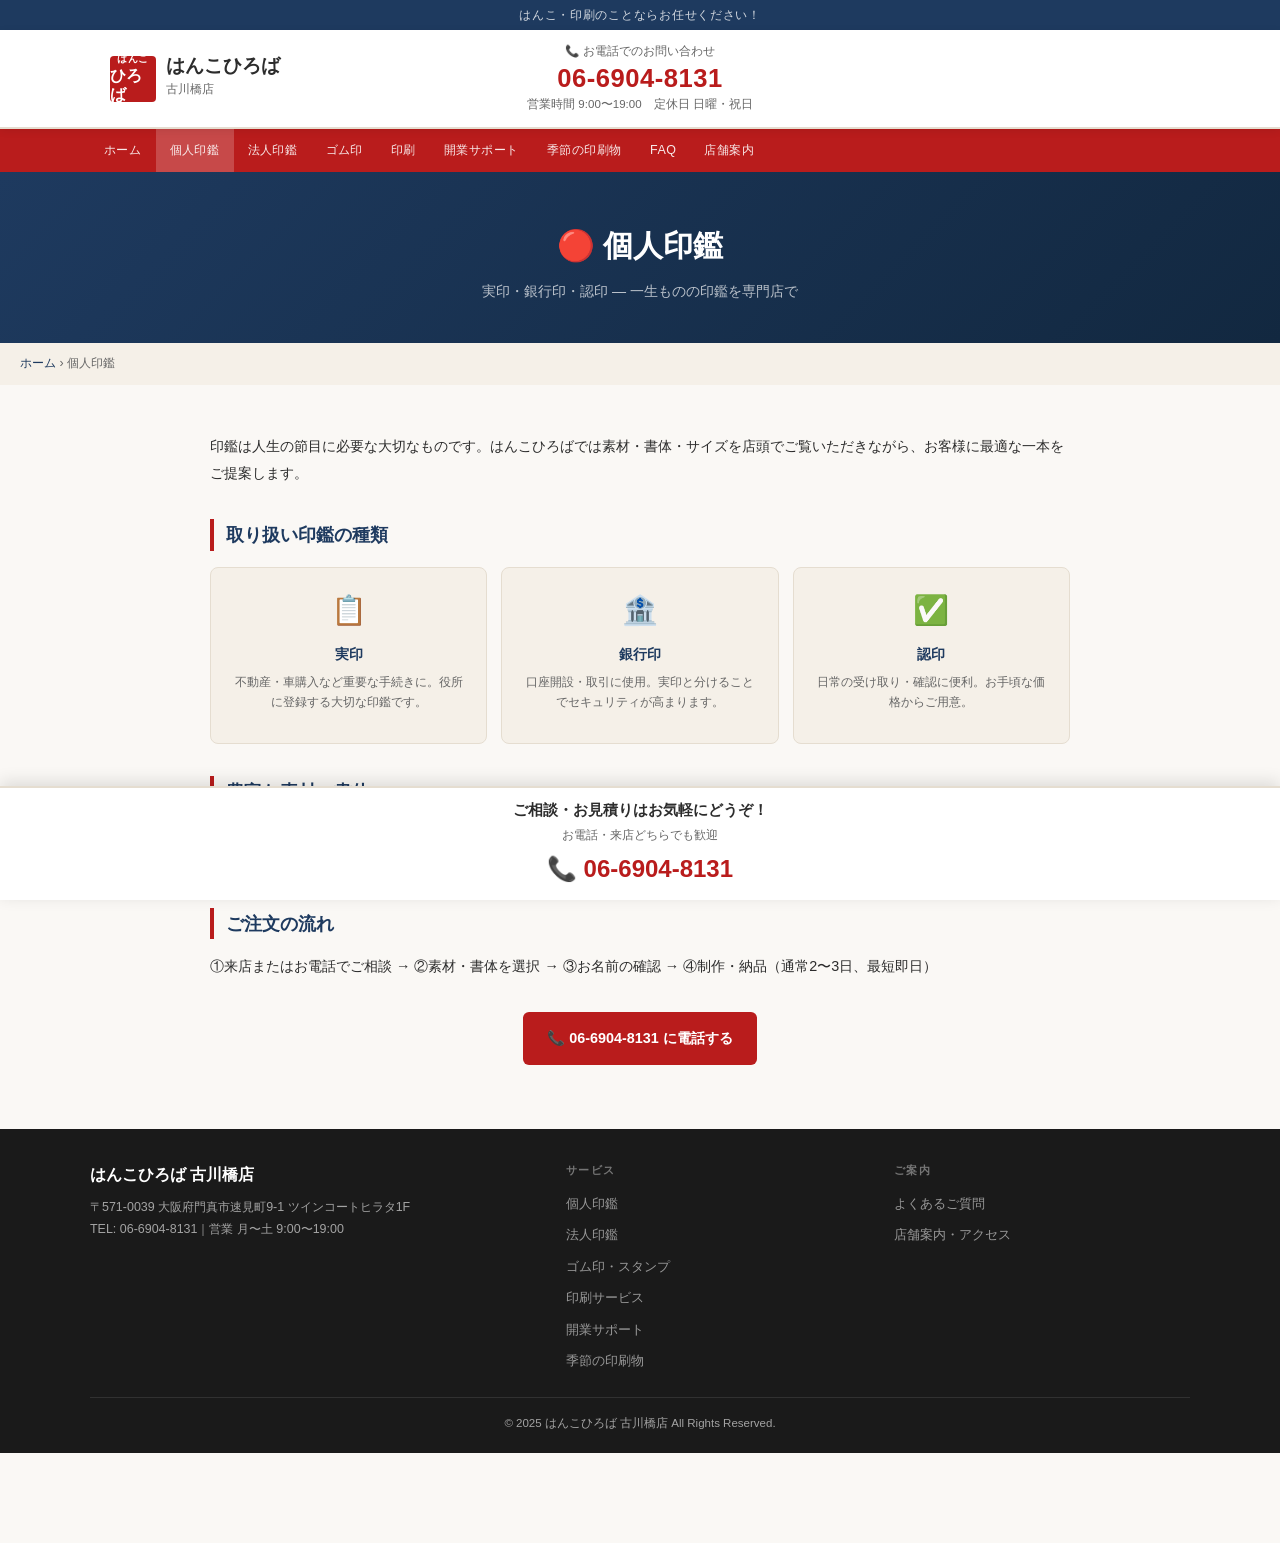
<file: personal_seal.html>
<!-- ============================================================
     共通ヘッダー・フッター・固定バーは各ファイルにコピーしてください。
     以下、各ファイルの <main> 部分のみ記載します。
     ============================================================ -->


<!-- ==================== personal_seal.html ==================== -->
<!DOCTYPE html>
<html lang="ja">
<head>
<meta charset="UTF-8">
<meta name="viewport" content="width=device-width, initial-scale=1.0">
<title>個人印鑑（実印・銀行印・認印）｜はんこひろば 古川橋店</title>
<meta name="description" content="門真市の印鑑専門店「はんこひろば 古川橋店」の個人印鑑ページ。実印・銀行印・認印を豊富な素材・書体からご用意。最短即日対応。">
<link rel="stylesheet" href="common.css">
</head>
<body>
<div class="topbar">はんこ・印刷のことならお任せください！</div>
<header>
  <div class="hd-inner">
    <div class="hd-logo">
      <div class="logo-mark"><span>はんこ</span><b>ひろば</b></div>
      <div class="logo-text"><h1>はんこひろば</h1><small>古川橋店</small></div>
    </div>
    <div class="hd-center">
      <div class="hd-tel-label">📞 お電話でのお問い合わせ</div>
      <div class="hd-tel">06-6904-8131</div>
      <div class="hd-hours">営業時間 9:00〜19:00　定休日 日曜・祝日</div>
    </div>
    <div></div>
  </div>
</header>
<nav>
  <div class="nav-inner">
    <a href="index.html">ホーム</a>
    <a href="personal_seal.html" class="active">個人印鑑</a>
    <a href="corporate_seal.html">法人印鑑</a>
    <a href="rubber_stamp.html">ゴム印</a>
    <a href="print.html">印刷</a>
    <a href="business_startup_support.html">開業サポート</a>
    <a href="seasonal_printed_materials.html">季節の印刷物</a>
    <a href="FAQ.html">FAQ</a>
    <a href="store_information.html">店舗案内</a>
  </div>
</nav>

<div class="page-hero-sm"><h1>🔴 個人印鑑</h1><p>実印・銀行印・認印 — 一生ものの印鑑を専門店で</p></div>
<div class="breadcrumb"><a href="index.html">ホーム</a> › 個人印鑑</div>
<div class="page-body">
  <p>印鑑は人生の節目に必要な大切なものです。はんこひろばでは素材・書体・サイズを店頭でご覧いただきながら、お客様に最適な一本をご提案します。</p>
  <h2>取り扱い印鑑の種類</h2>
  <div class="item-grid">
    <div class="item-card"><div class="ic">📋</div><h3>実印</h3><p>不動産・車購入など重要な手続きに。役所に登録する大切な印鑑です。</p></div>
    <div class="item-card"><div class="ic">🏦</div><h3>銀行印</h3><p>口座開設・取引に使用。実印と分けることでセキュリティが高まります。</p></div>
    <div class="item-card"><div class="ic">✅</div><h3>認印</h3><p>日常の受け取り・確認に便利。お手頃な価格からご用意。</p></div>
  </div>
  <h2>豊富な素材・書体</h2>
  <p>チタン・黒水牛・柘・象牙など様々な素材から選べます。書体は篆書・印相体・隷書などご要望に応じてお選びください。店頭で実物をご覧いただくことができます。</p>
  <h2>ご注文の流れ</h2>
  <p>①来店またはお電話でご相談 → ②素材・書体を選択 → ③お名前の確認 → ④制作・納品（通常2〜3日、最短即日）</p>
  <div style="text-align:center;margin-top:32px;"><a href="tel:0669048131" class="btn-red">📞 06-6904-8131 に電話する</a></div>
</div>

<footer>
  <div class="footer-inner">
    <div class="footer-top">
      <div class="footer-brand"><h3>はんこひろば 古川橋店</h3><p>〒571-0039 大阪府門真市速見町9-1 ツインコートヒラタ1F<br>TEL: 06-6904-8131｜営業 月〜土 9:00〜19:00</p></div>
      <div class="footer-links"><h4>サービス</h4><ul><li><a href="personal_seal.html">個人印鑑</a></li><li><a href="corporate_seal.html">法人印鑑</a></li><li><a href="rubber_stamp.html">ゴム印・スタンプ</a></li><li><a href="print.html">印刷サービス</a></li><li><a href="business_startup_support.html">開業サポート</a></li><li><a href="seasonal_printed_materials.html">季節の印刷物</a></li></ul></div>
      <div class="footer-links"><h4>ご案内</h4><ul><li><a href="FAQ.html">よくあるご質問</a></li><li><a href="store_information.html">店舗案内・アクセス</a></li></ul></div>
    </div>
    <div class="footer-bottom">© 2025 はんこひろば 古川橋店 All Rights Reserved.</div>
  </div>
</footer>
<div class="fixed-bar">
  <div class="fixed-bar-title">ご相談・お見積りはお気軽にどうぞ！</div>
  <div class="fixed-bar-sub">お電話・来店どちらでも歓迎</div>
  <div class="fixed-bar-tel">📞 06-6904-8131</div>
</div>
<script src="common.js"></script>
</body>
</html>
</file>
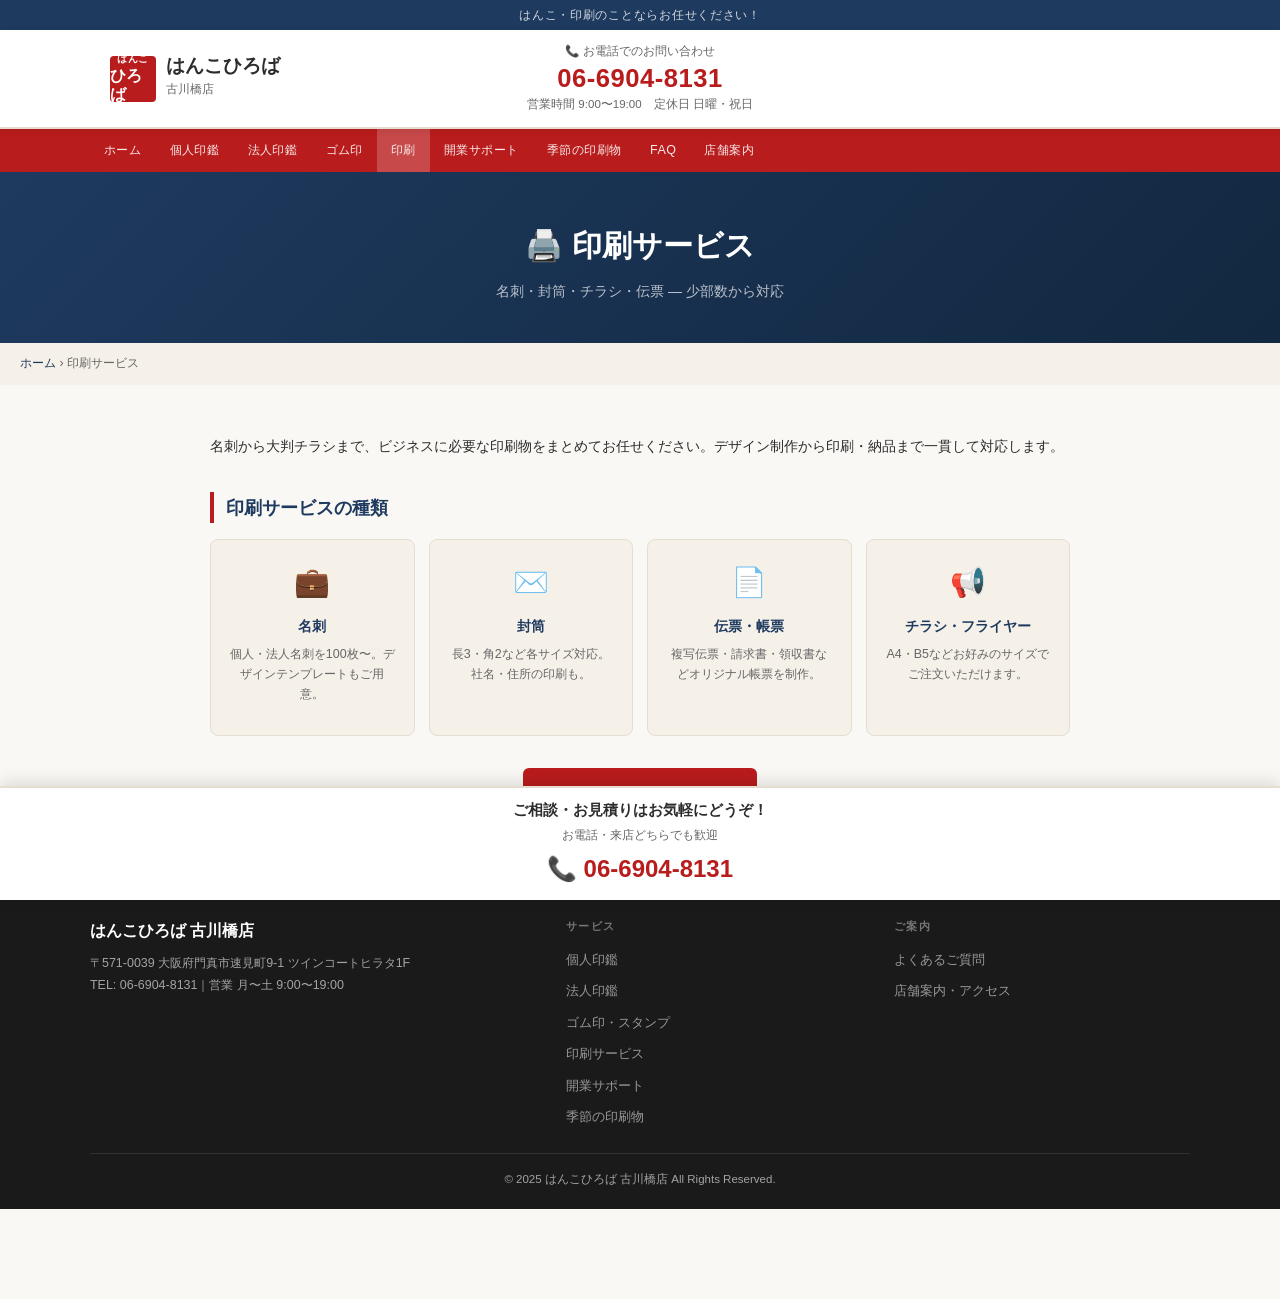
<file: print.html>
<!-- ============================================================
     共通ヘッダー・フッター・固定バーは各ファイルにコピーしてください。
     以下、各ファイルの <main> 部分のみ記載します。
     ============================================================ -->
<!-- ==================== print.html ==================== -->
<!DOCTYPE html>
<html lang="ja">
<head>
<meta charset="UTF-8">
<meta name="viewport" content="width=device-width, initial-scale=1.0">
<title>印刷サービス（名刺・封筒・チラシ）｜はんこひろば 古川橋店</title>
<meta name="description" content="門真市の印刷専門店「はんこひろば 古川橋店」の印刷サービスページ。名刺・封筒・伝票・チラシを少部数から高品質・短納期でお届けします。">
<link rel="stylesheet" href="common.css">
</head>
<body>
<div class="topbar">はんこ・印刷のことならお任せください！</div>
<header><div class="hd-inner"><div class="hd-logo"><div class="logo-mark"><span>はんこ</span><b>ひろば</b></div><div class="logo-text"><h1>はんこひろば</h1><small>古川橋店</small></div></div><div class="hd-center"><div class="hd-tel-label">📞 お電話でのお問い合わせ</div><div class="hd-tel">06-6904-8131</div><div class="hd-hours">営業時間 9:00〜19:00　定休日 日曜・祝日</div></div><div></div></div></header>
<nav><div class="nav-inner"><a href="index.html">ホーム</a><a href="personal_seal.html">個人印鑑</a><a href="corporate_seal.html">法人印鑑</a><a href="rubber_stamp.html">ゴム印</a><a href="print.html" class="active">印刷</a><a href="business_startup_support.html">開業サポート</a><a href="seasonal_printed_materials.html">季節の印刷物</a><a href="FAQ.html">FAQ</a><a href="store_information.html">店舗案内</a></div></nav>
<div class="page-hero-sm"><h1>🖨️ 印刷サービス</h1><p>名刺・封筒・チラシ・伝票 — 少部数から対応</p></div>
<div class="breadcrumb"><a href="index.html">ホーム</a> › 印刷サービス</div>
<div class="page-body">
  <p>名刺から大判チラシまで、ビジネスに必要な印刷物をまとめてお任せください。デザイン制作から印刷・納品まで一貫して対応します。</p>
  <h2>印刷サービスの種類</h2>
  <div class="item-grid">
    <div class="item-card"><div class="ic">💼</div><h3>名刺</h3><p>個人・法人名刺を100枚〜。デザインテンプレートもご用意。</p></div>
    <div class="item-card"><div class="ic">✉️</div><h3>封筒</h3><p>長3・角2など各サイズ対応。社名・住所の印刷も。</p></div>
    <div class="item-card"><div class="ic">📄</div><h3>伝票・帳票</h3><p>複写伝票・請求書・領収書などオリジナル帳票を制作。</p></div>
    <div class="item-card"><div class="ic">📢</div><h3>チラシ・フライヤー</h3><p>A4・B5などお好みのサイズでご注文いただけます。</p></div>
  </div>
  <div style="text-align:center;margin-top:32px;"><a href="tel:0669048131" class="btn-red">📞 06-6904-8131 に電話する</a></div>
</div>
<footer><div class="footer-inner"><div class="footer-top"><div class="footer-brand"><h3>はんこひろば 古川橋店</h3><p>〒571-0039 大阪府門真市速見町9-1 ツインコートヒラタ1F<br>TEL: 06-6904-8131｜営業 月〜土 9:00〜19:00</p></div><div class="footer-links"><h4>サービス</h4><ul><li><a href="personal_seal.html">個人印鑑</a></li><li><a href="corporate_seal.html">法人印鑑</a></li><li><a href="rubber_stamp.html">ゴム印・スタンプ</a></li><li><a href="print.html">印刷サービス</a></li><li><a href="business_startup_support.html">開業サポート</a></li><li><a href="seasonal_printed_materials.html">季節の印刷物</a></li></ul></div><div class="footer-links"><h4>ご案内</h4><ul><li><a href="FAQ.html">よくあるご質問</a></li><li><a href="store_information.html">店舗案内・アクセス</a></li></ul></div></div><div class="footer-bottom">© 2025 はんこひろば 古川橋店 All Rights Reserved.</div></div></footer>
<div class="fixed-bar"><div class="fixed-bar-title">ご相談・お見積りはお気軽にどうぞ！</div><div class="fixed-bar-sub">お電話・来店どちらでも歓迎</div><div class="fixed-bar-tel">📞 06-6904-8131</div></div>
<script src="common.js"></script>
</body>
</html>
</file>
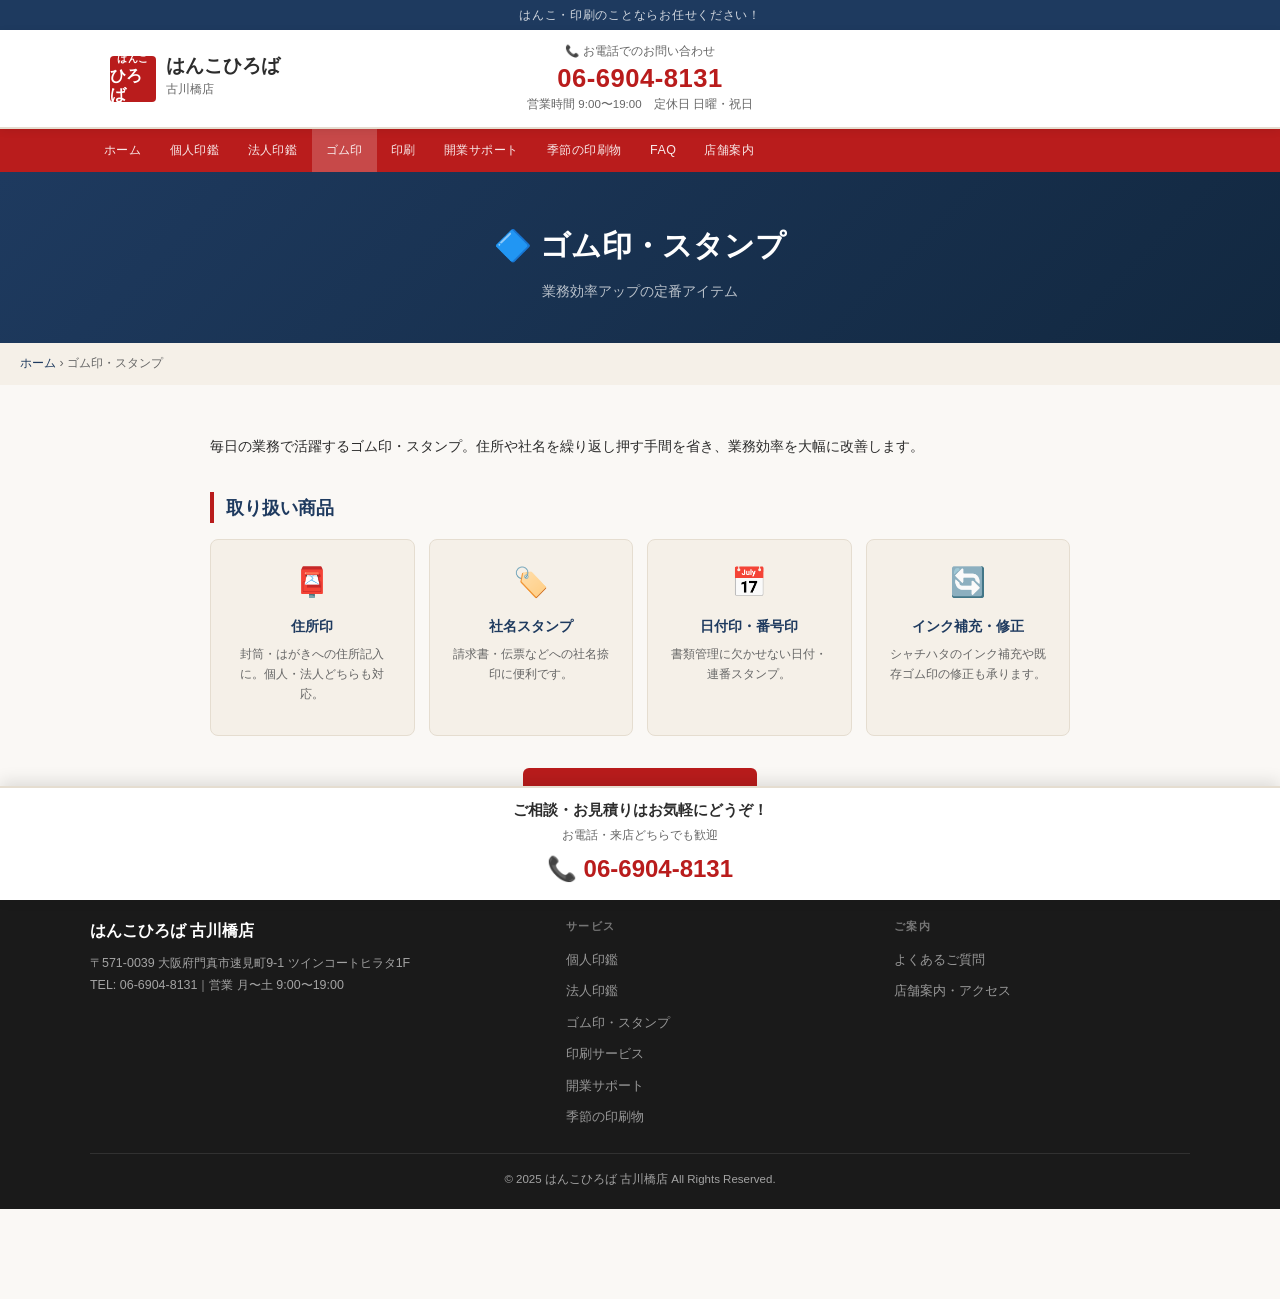
<file: rubber_stamp.html>
<!-- ============================================================
     共通ヘッダー・フッター・固定バーは各ファイルにコピーしてください。
     以下、各ファイルの <main> 部分のみ記載します。
     ============================================================ -->
<!-- ==================== rubber_stamp.html ==================== -->
<!DOCTYPE html>
<html lang="ja">
<head>
<meta charset="UTF-8">
<meta name="viewport" content="width=device-width, initial-scale=1.0">
<title>ゴム印・スタンプ｜はんこひろば 古川橋店</title>
<meta name="description" content="門真市の印鑑専門店「はんこひろば 古川橋店」のゴム印・スタンプページ。住所印・社名スタンプ・日付印など各種対応。インク補充・修正も承ります。">
<link rel="stylesheet" href="common.css">
</head>
<body>
<div class="topbar">はんこ・印刷のことならお任せください！</div>
<header><div class="hd-inner"><div class="hd-logo"><div class="logo-mark"><span>はんこ</span><b>ひろば</b></div><div class="logo-text"><h1>はんこひろば</h1><small>古川橋店</small></div></div><div class="hd-center"><div class="hd-tel-label">📞 お電話でのお問い合わせ</div><div class="hd-tel">06-6904-8131</div><div class="hd-hours">営業時間 9:00〜19:00　定休日 日曜・祝日</div></div><div></div></div></header>
<nav><div class="nav-inner"><a href="index.html">ホーム</a><a href="personal_seal.html">個人印鑑</a><a href="corporate_seal.html">法人印鑑</a><a href="rubber_stamp.html" class="active">ゴム印</a><a href="print.html">印刷</a><a href="business_startup_support.html">開業サポート</a><a href="seasonal_printed_materials.html">季節の印刷物</a><a href="FAQ.html">FAQ</a><a href="store_information.html">店舗案内</a></div></nav>
<div class="page-hero-sm"><h1>🔷 ゴム印・スタンプ</h1><p>業務効率アップの定番アイテム</p></div>
<div class="breadcrumb"><a href="index.html">ホーム</a> › ゴム印・スタンプ</div>
<div class="page-body">
  <p>毎日の業務で活躍するゴム印・スタンプ。住所や社名を繰り返し押す手間を省き、業務効率を大幅に改善します。</p>
  <h2>取り扱い商品</h2>
  <div class="item-grid">
    <div class="item-card"><div class="ic">📮</div><h3>住所印</h3><p>封筒・はがきへの住所記入に。個人・法人どちらも対応。</p></div>
    <div class="item-card"><div class="ic">🏷️</div><h3>社名スタンプ</h3><p>請求書・伝票などへの社名捺印に便利です。</p></div>
    <div class="item-card"><div class="ic">📅</div><h3>日付印・番号印</h3><p>書類管理に欠かせない日付・連番スタンプ。</p></div>
    <div class="item-card"><div class="ic">🔄</div><h3>インク補充・修正</h3><p>シャチハタのインク補充や既存ゴム印の修正も承ります。</p></div>
  </div>
  <div style="text-align:center;margin-top:32px;"><a href="tel:0669048131" class="btn-red">📞 06-6904-8131 に電話する</a></div>
</div>
<footer><div class="footer-inner"><div class="footer-top"><div class="footer-brand"><h3>はんこひろば 古川橋店</h3><p>〒571-0039 大阪府門真市速見町9-1 ツインコートヒラタ1F<br>TEL: 06-6904-8131｜営業 月〜土 9:00〜19:00</p></div><div class="footer-links"><h4>サービス</h4><ul><li><a href="personal_seal.html">個人印鑑</a></li><li><a href="corporate_seal.html">法人印鑑</a></li><li><a href="rubber_stamp.html">ゴム印・スタンプ</a></li><li><a href="print.html">印刷サービス</a></li><li><a href="business_startup_support.html">開業サポート</a></li><li><a href="seasonal_printed_materials.html">季節の印刷物</a></li></ul></div><div class="footer-links"><h4>ご案内</h4><ul><li><a href="FAQ.html">よくあるご質問</a></li><li><a href="store_information.html">店舗案内・アクセス</a></li></ul></div></div><div class="footer-bottom">© 2025 はんこひろば 古川橋店 All Rights Reserved.</div></div></footer>
<div class="fixed-bar"><div class="fixed-bar-title">ご相談・お見積りはお気軽にどうぞ！</div><div class="fixed-bar-sub">お電話・来店どちらでも歓迎</div><div class="fixed-bar-tel">📞 06-6904-8131</div></div>
<script src="common.js"></script>
</body>
</html>
</file>
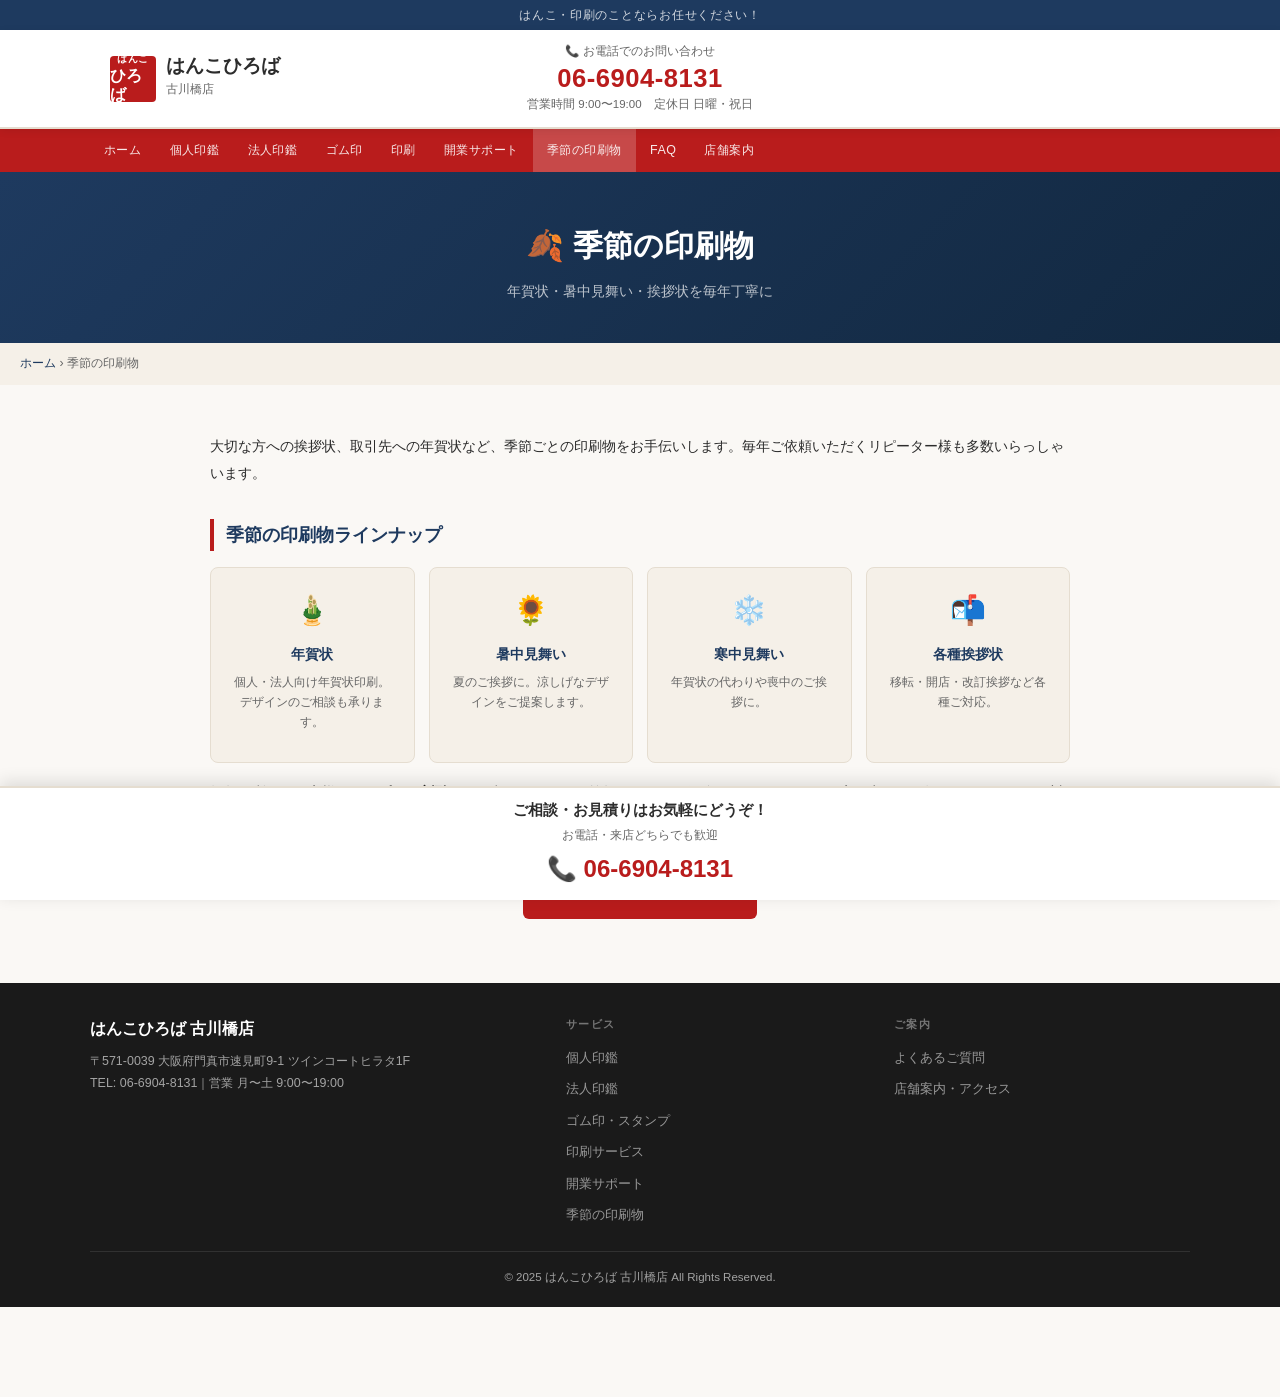
<file: seasonal_printed_materials.html>
<!-- ============================================================
     共通ヘッダー・フッター・固定バーは各ファイルにコピーしてください。
     以下、各ファイルの <main> 部分のみ記載します。
     ============================================================ -->
<!-- ==================== seasonal_printed_materials.html ==================== -->
<!DOCTYPE html>
<html lang="ja">
<head>
<meta charset="UTF-8">
<meta name="viewport" content="width=device-width, initial-scale=1.0">
<title>季節の印刷物（年賀状・暑中見舞い）｜はんこひろば 古川橋店</title>
<meta name="description" content="門真市の印刷専門店「はんこひろば 古川橋店」の季節の印刷物ページ。年賀状・暑中見舞い・寒中見舞い・各種挨拶状を丁寧に制作します。">
<link rel="stylesheet" href="common.css">
</head>
<body>
<div class="topbar">はんこ・印刷のことならお任せください！</div>
<header><div class="hd-inner"><div class="hd-logo"><div class="logo-mark"><span>はんこ</span><b>ひろば</b></div><div class="logo-text"><h1>はんこひろば</h1><small>古川橋店</small></div></div><div class="hd-center"><div class="hd-tel-label">📞 お電話でのお問い合わせ</div><div class="hd-tel">06-6904-8131</div><div class="hd-hours">営業時間 9:00〜19:00　定休日 日曜・祝日</div></div><div></div></div></header>
<nav><div class="nav-inner"><a href="index.html">ホーム</a><a href="personal_seal.html">個人印鑑</a><a href="corporate_seal.html">法人印鑑</a><a href="rubber_stamp.html">ゴム印</a><a href="print.html">印刷</a><a href="business_startup_support.html">開業サポート</a><a href="seasonal_printed_materials.html" class="active">季節の印刷物</a><a href="FAQ.html">FAQ</a><a href="store_information.html">店舗案内</a></div></nav>
<div class="page-hero-sm"><h1>🍂 季節の印刷物</h1><p>年賀状・暑中見舞い・挨拶状を毎年丁寧に</p></div>
<div class="breadcrumb"><a href="index.html">ホーム</a> › 季節の印刷物</div>
<div class="page-body">
  <p>大切な方への挨拶状、取引先への年賀状など、季節ごとの印刷物をお手伝いします。毎年ご依頼いただくリピーター様も多数いらっしゃいます。</p>
  <h2>季節の印刷物ラインナップ</h2>
  <div class="item-grid">
    <div class="item-card"><div class="ic">🎍</div><h3>年賀状</h3><p>個人・法人向け年賀状印刷。デザインのご相談も承ります。</p></div>
    <div class="item-card"><div class="ic">🌻</div><h3>暑中見舞い</h3><p>夏のご挨拶に。涼しげなデザインをご提案します。</p></div>
    <div class="item-card"><div class="ic">❄️</div><h3>寒中見舞い</h3><p>年賀状の代わりや喪中のご挨拶に。</p></div>
    <div class="item-card"><div class="ic">📬</div><h3>各種挨拶状</h3><p>移転・開店・改訂挨拶など各種ご対応。</p></div>
  </div>
  <p>毎年ご利用のお客様には<strong>リピート割引</strong>をご用意しています。前年のデータを保管しておりますので、変更点だけお知らせいただければ対応可能です（要事前確認）。</p>
  <div style="text-align:center;margin-top:32px;"><a href="tel:0669048131" class="btn-red">📞 06-6904-8131 に電話する</a></div>
</div>
<footer><div class="footer-inner"><div class="footer-top"><div class="footer-brand"><h3>はんこひろば 古川橋店</h3><p>〒571-0039 大阪府門真市速見町9-1 ツインコートヒラタ1F<br>TEL: 06-6904-8131｜営業 月〜土 9:00〜19:00</p></div><div class="footer-links"><h4>サービス</h4><ul><li><a href="personal_seal.html">個人印鑑</a></li><li><a href="corporate_seal.html">法人印鑑</a></li><li><a href="rubber_stamp.html">ゴム印・スタンプ</a></li><li><a href="print.html">印刷サービス</a></li><li><a href="business_startup_support.html">開業サポート</a></li><li><a href="seasonal_printed_materials.html">季節の印刷物</a></li></ul></div><div class="footer-links"><h4>ご案内</h4><ul><li><a href="FAQ.html">よくあるご質問</a></li><li><a href="store_information.html">店舗案内・アクセス</a></li></ul></div></div><div class="footer-bottom">© 2025 はんこひろば 古川橋店 All Rights Reserved.</div></div></footer>
<div class="fixed-bar"><div class="fixed-bar-title">ご相談・お見積りはお気軽にどうぞ！</div><div class="fixed-bar-sub">お電話・来店どちらでも歓迎</div><div class="fixed-bar-tel">📞 06-6904-8131</div></div>
<script src="common.js"></script>
</body>
</html>
</file>
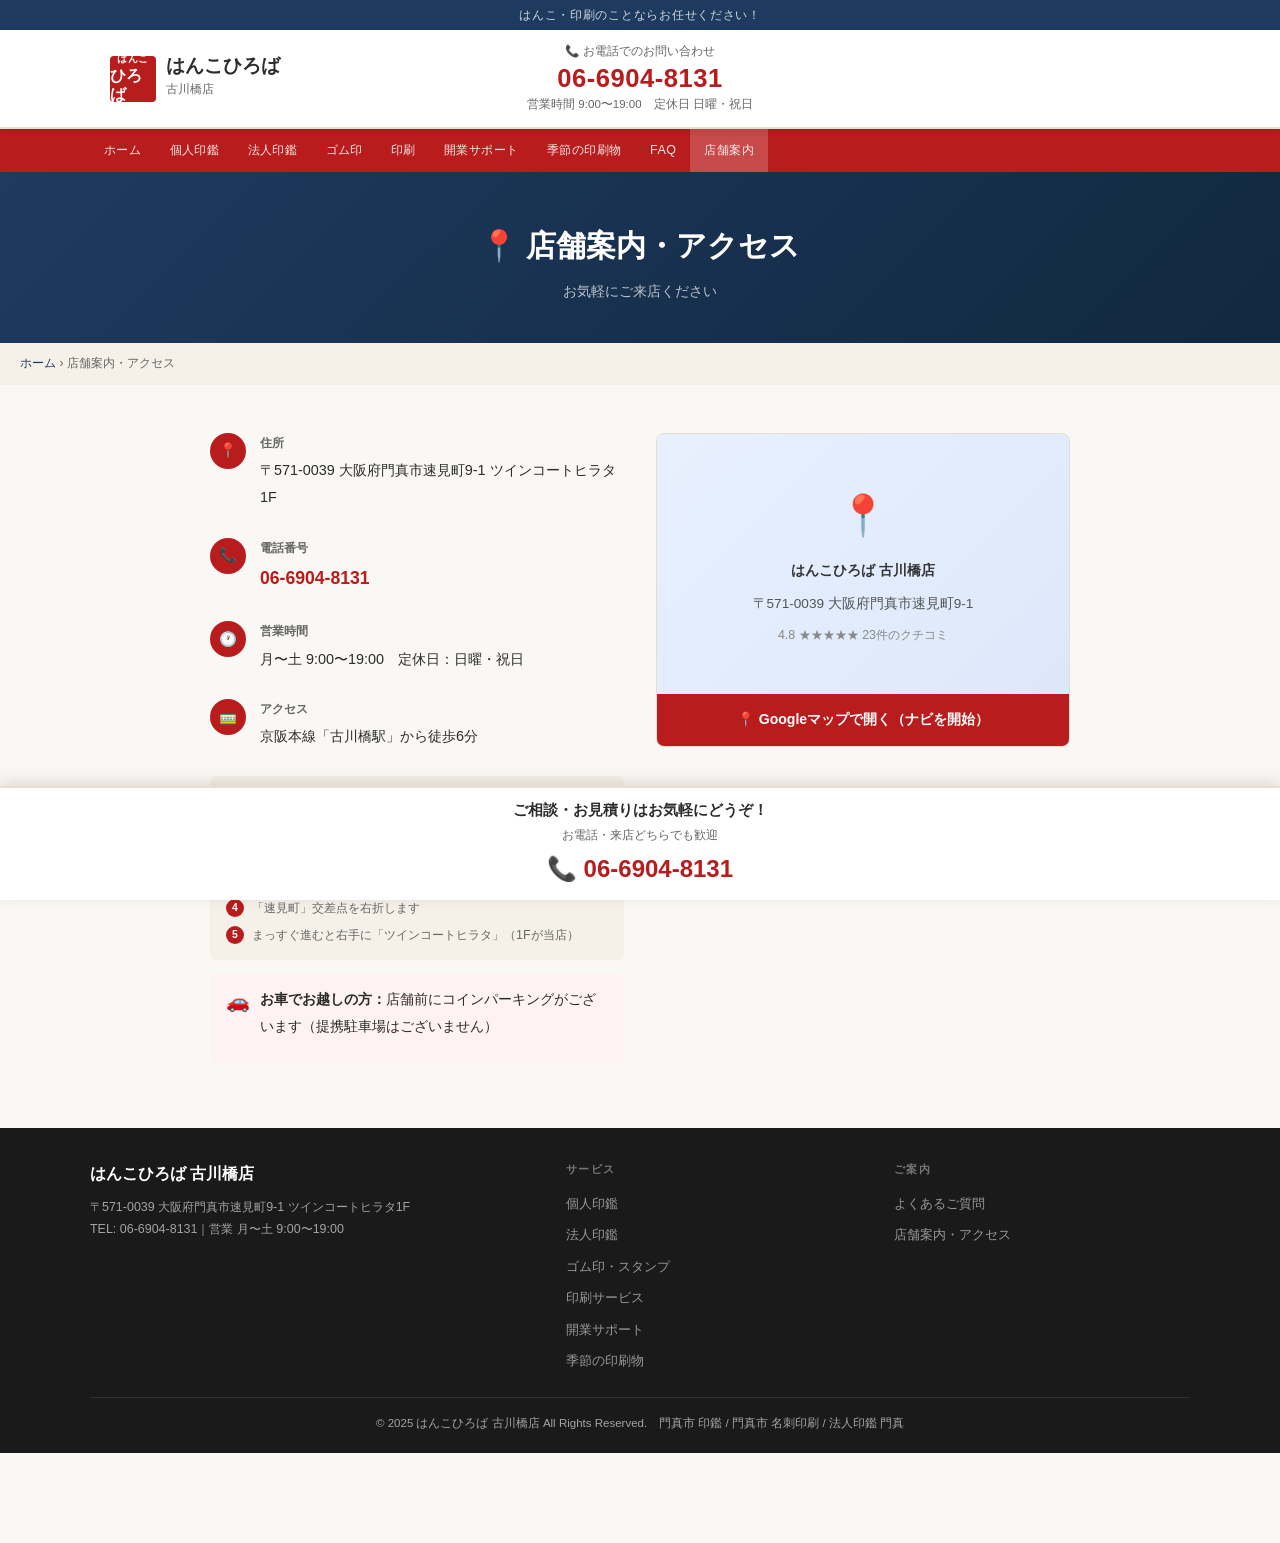
<file: store_information.html>
<!-- ============================================================
     共通ヘッダー・フッター・固定バーは各ファイルにコピーしてください。
     以下、各ファイルの <main> 部分のみ記載します。
     ============================================================ -->
<!-- ==================== store_information.html ==================== -->
<!DOCTYPE html>
<html lang="ja">
<head>
<meta charset="UTF-8">
<meta name="viewport" content="width=device-width, initial-scale=1.0">
<title>店舗案内・アクセス｜はんこひろば 古川橋店</title>
<meta name="description" content="はんこひろば 古川橋店の店舗案内・アクセス。大阪府門真市速見町9-1 ツインコートヒラタ1F。京阪本線古川橋駅から徒歩6分。TEL:06-6904-8131。">
<link rel="stylesheet" href="common.css">
</head>
<body>
<div class="topbar">はんこ・印刷のことならお任せください！</div>
<header><div class="hd-inner"><div class="hd-logo"><div class="logo-mark"><span>はんこ</span><b>ひろば</b></div><div class="logo-text"><h1>はんこひろば</h1><small>古川橋店</small></div></div><div class="hd-center"><div class="hd-tel-label">📞 お電話でのお問い合わせ</div><div class="hd-tel">06-6904-8131</div><div class="hd-hours">営業時間 9:00〜19:00　定休日 日曜・祝日</div></div><div></div></div></header>
<nav><div class="nav-inner"><a href="index.html">ホーム</a><a href="personal_seal.html">個人印鑑</a><a href="corporate_seal.html">法人印鑑</a><a href="rubber_stamp.html">ゴム印</a><a href="print.html">印刷</a><a href="business_startup_support.html">開業サポート</a><a href="seasonal_printed_materials.html">季節の印刷物</a><a href="FAQ.html">FAQ</a><a href="store_information.html" class="active">店舗案内</a></div></nav>
<div class="page-hero-sm"><h1>📍 店舗案内・アクセス</h1><p>お気軽にご来店ください</p></div>
<div class="breadcrumb"><a href="index.html">ホーム</a> › 店舗案内・アクセス</div>
<div class="page-body">
  <div class="access-grid">
    <div class="access-info">
      <div class="access-row"><div class="access-icon">📍</div><div class="access-detail"><h4>住所</h4><p>〒571-0039 大阪府門真市速見町9-1 ツインコートヒラタ1F</p></div></div>
      <div class="access-row"><div class="access-icon">📞</div><div class="access-detail"><h4>電話番号</h4><p style="font-size:1.1rem;font-weight:700;color:var(--red);">06-6904-8131</p></div></div>
      <div class="access-row"><div class="access-icon">🕐</div><div class="access-detail"><h4>営業時間</h4><p>月〜土 9:00〜19:00　定休日：日曜・祝日</p></div></div>
      <div class="access-row"><div class="access-icon">🚃</div><div class="access-detail"><h4>アクセス</h4><p>京阪本線「古川橋駅」から徒歩6分</p></div></div>
      <div class="access-walk">
        <h4>🚶 徒歩ルートのご案内</h4>
        <ol>
          <li>古川橋駅の改札を出て、南口へ</li>
          <li>南口を出たら、右へ進みます</li>
          <li>府道158号線（旧国道）に沿って直進します</li>
          <li>「速見町」交差点を右折します</li>
          <li>まっすぐ進むと右手に「ツインコートヒラタ」（1Fが当店）</li>
        </ol>
      </div>
      <div class="access-car">
        <div class="access-car-icon">🚗</div>
        <p><strong>お車でお越しの方：</strong>店舗前にコインパーキングがございます（提携駐車場はございません）</p>
      </div>
    </div>
    <div class="map-box">
      <div class="map-placeholder-new">
        <div style="font-size:2.5rem;">📍</div>
        <div style="font-weight:700;color:#333;">はんこひろば 古川橋店</div>
        <div>〒571-0039 大阪府門真市速見町9-1</div>
        <div style="font-size:.78rem;color:#888;">4.8 ★★★★★ 23件のクチコミ</div>
      </div>
      <a href="https://maps.google.com/?q=大阪府門真市速見町9-1+ツインコートヒラタ" target="_blank" class="btn-map">📍 Googleマップで開く（ナビを開始）</a>
    </div>
  </div>
</div>
<footer><div class="footer-inner"><div class="footer-top"><div class="footer-brand"><h3>はんこひろば 古川橋店</h3><p>〒571-0039 大阪府門真市速見町9-1 ツインコートヒラタ1F<br>TEL: 06-6904-8131｜営業 月〜土 9:00〜19:00</p></div><div class="footer-links"><h4>サービス</h4><ul><li><a href="personal_seal.html">個人印鑑</a></li><li><a href="corporate_seal.html">法人印鑑</a></li><li><a href="rubber_stamp.html">ゴム印・スタンプ</a></li><li><a href="print.html">印刷サービス</a></li><li><a href="business_startup_support.html">開業サポート</a></li><li><a href="seasonal_printed_materials.html">季節の印刷物</a></li></ul></div><div class="footer-links"><h4>ご案内</h4><ul><li><a href="FAQ.html">よくあるご質問</a></li><li><a href="store_information.html">店舗案内・アクセス</a></li></ul></div></div><div class="footer-bottom">© 2025 はんこひろば 古川橋店 All Rights Reserved.　門真市 印鑑 / 門真市 名刺印刷 / 法人印鑑 門真</div></div></footer>
<div class="fixed-bar"><div class="fixed-bar-title">ご相談・お見積りはお気軽にどうぞ！</div><div class="fixed-bar-sub">お電話・来店どちらでも歓迎</div><div class="fixed-bar-tel">📞 06-6904-8131</div></div>
<script src="common.js"></script>
</body>
</html>
</file>
<file: common.css>
:root{
  --red:#b91c1c;--red-dark:#991b1b;--red-light:#fef2f2;
  --navy:#1e3a5f;
  --bg:#faf8f5;--white:#fff;--text:#2c2c2c;--sub:#666;
  --border:#e5ddd0;--light:#f5f0e8;
  --radius:6px;
}
*{margin:0;padding:0;box-sizing:border-box;}
html{scroll-behavior:smooth;}
body{font-family:'Hiragino Kaku Gothic ProN','Yu Gothic','Meiryo',sans-serif;color:var(--text);background:var(--bg);font-size:15px;line-height:1.7;padding-bottom:90px;}
a{color:inherit;text-decoration:none;}

/* ── TOP BAR ── */
.topbar{background:var(--navy);color:rgba(255,255,255,.8);font-size:.75rem;text-align:center;padding:5px 16px;letter-spacing:.06em;}

/* ── HEADER ── */
header{background:#fff;border-bottom:2px solid var(--border);position:sticky;top:0;z-index:200;box-shadow:0 2px 8px rgba(0,0,0,.08);}
.hd-inner{max-width:1100px;margin:0 auto;display:grid;grid-template-columns:1fr auto 1fr;align-items:center;padding:12px 20px;gap:12px;}
.hd-logo{display:flex;align-items:center;gap:10px;}
.logo-mark{background:var(--red);color:#fff;font-size:.65rem;font-weight:700;width:46px;height:46px;display:flex;flex-direction:column;align-items:center;justify-content:center;border-radius:4px;line-height:1.2;letter-spacing:.04em;flex-shrink:0;}
.logo-mark b{font-size:1rem;}
.logo-text h1{font-size:1.2rem;font-weight:700;color:var(--text);line-height:1;}
.logo-text small{font-size:.75rem;color:var(--sub);}
.hd-center{text-align:center;}
.hd-tel-label{font-size:.72rem;color:var(--sub);margin-bottom:2px;}
.hd-tel{font-size:1.6rem;font-weight:700;color:var(--red);letter-spacing:.02em;line-height:1.1;}
.hd-hours{font-size:.72rem;color:var(--sub);margin-top:3px;}

/* ── NAV ── */
nav{background:var(--red);}
.nav-inner{max-width:1100px;margin:0 auto;display:flex;overflow-x:auto;}
.nav-inner a{color:rgba(255,255,255,.9);padding:11px 14px;font-size:.78rem;white-space:nowrap;letter-spacing:.04em;transition:background .15s;display:block;}
.nav-inner a:hover,.nav-inner a.active{background:rgba(255,255,255,.2);}

/* ── HERO (index only) ── */
.hero{background:linear-gradient(120deg,#1a1a1a 0%,#2d1a1a 50%,#1a2d1a 100%);min-height:520px;display:flex;align-items:center;position:relative;overflow:hidden;}
.hero-overlay{position:absolute;inset:0;background:linear-gradient(90deg,rgba(0,0,0,.75) 0%,rgba(0,0,0,.3) 60%,transparent 100%);}
.hero-inner{max-width:1100px;margin:0 auto;padding:60px 24px;position:relative;z-index:1;display:grid;grid-template-columns:1fr 340px;gap:40px;align-items:center;width:100%;}
.hero-catch{font-size:clamp(2rem,5vw,3rem);font-weight:700;color:#fff;line-height:1.3;margin-bottom:16px;font-family:'Hiragino Mincho ProN','Yu Mincho',serif;}
.hero-catch span{color:#e8c97a;}
.hero-sub-catch{font-size:1.05rem;color:rgba(255,255,255,.9);margin-bottom:12px;font-weight:700;}
.hero-desc{font-size:.88rem;color:rgba(255,255,255,.75);line-height:1.8;margin-bottom:28px;}
.hero-btns{display:flex;gap:12px;flex-wrap:wrap;}
.hero-card{background:rgba(255,255,255,.92);border-radius:10px;padding:24px;box-shadow:0 8px 24px rgba(0,0,0,.25);}
.hcard-tel-label{font-size:.72rem;color:var(--sub);margin-bottom:4px;}
.hcard-tel{font-size:1.8rem;font-weight:700;color:var(--red);letter-spacing:.02em;}
.hcard-hours{font-size:.75rem;color:var(--sub);margin-bottom:14px;}
.hcard-divider{border:none;border-top:1px solid var(--border);margin:14px 0;}
.hcard-pts{list-style:none;display:flex;flex-direction:column;gap:7px;}
.hcard-pts li{font-size:.82rem;color:var(--text);display:flex;align-items:center;gap:7px;}
.hcard-pts li::before{content:'✓';color:var(--red);font-weight:700;}

/* ── BUTTONS ── */
.btn-red{background:var(--red);color:#fff;padding:14px 24px;border-radius:var(--radius);font-size:.9rem;font-weight:700;display:inline-flex;align-items:center;gap:8px;transition:background .2s,transform .2s;border:none;cursor:pointer;}
.btn-red:hover{background:var(--red-dark);transform:translateY(-2px);}

/* ── SECTIONS ── */
section{padding:64px 20px;}
.sec-inner{max-width:1100px;margin:0 auto;}
.sec-hdg{text-align:center;margin-bottom:44px;}
.sec-hdg .label{font-size:.75rem;color:var(--sub);letter-spacing:.12em;margin-bottom:8px;}
.sec-hdg h2{font-size:clamp(1.3rem,3vw,1.75rem);font-weight:700;color:var(--text);position:relative;display:inline-block;padding-bottom:14px;}
.sec-hdg h2::after{content:'';position:absolute;bottom:0;left:50%;transform:translateX(-50%);width:40px;height:2px;background:var(--red);}
.divider-line{display:flex;align-items:center;gap:12px;justify-content:center;margin-bottom:8px;}
.divider-line::before,.divider-line::after{content:'';flex:1;max-width:60px;height:1px;background:var(--red);}

/* ── REASONS ── */
.reasons{background:#fff;}
.reasons-grid{display:grid;grid-template-columns:repeat(4,1fr);gap:20px;}
.reason-card{text-align:center;border:1px solid var(--border);border-radius:8px;overflow:hidden;}
.reason-icon-img{width:100%;height:160px;overflow:hidden;}
.reason-icon-img img{width:100%;height:100%;object-fit:cover;}
.reason-card-body{padding:16px;}
.reason-card h3{font-size:.9rem;font-weight:700;color:var(--text);margin-bottom:8px;line-height:1.4;}
.reason-card p{font-size:.78rem;color:var(--sub);line-height:1.7;}

/* ── SERVICES ── */
.services{background:var(--bg);}
.srv-grid{display:grid;grid-template-columns:1fr 1fr;gap:3px;background:var(--border);}
.srv-card{background:#fff;display:flex;gap:16px;padding:20px;transition:background .15s;}
.srv-card:hover{background:#fdf5f5;}
.srv-img{width:120px;height:100px;flex-shrink:0;background:#e8e0d0;border-radius:4px;overflow:hidden;display:flex;align-items:center;justify-content:center;font-size:2.8rem;}
.srv-img img{width:100%;height:100%;object-fit:cover;}
.srv-body h3{font-size:.95rem;font-weight:700;color:var(--text);margin-bottom:6px;line-height:1.3;}
.srv-body p{font-size:.78rem;color:var(--sub);line-height:1.7;}
.srv-more{display:inline-flex;align-items:center;gap:4px;color:var(--red);font-size:.75rem;font-weight:700;margin-top:8px;}
.srv-featured{background:var(--red-light);border:1px solid #fca5a5;border-radius:8px;padding:20px;margin-top:3px;display:flex;gap:20px;align-items:center;transition:background .15s;}
.srv-featured:hover{background:#fee2e2;}
.srv-feat-badge{background:var(--red);color:#fff;font-size:.68rem;font-weight:700;padding:3px 8px;border-radius:20px;letter-spacing:.06em;white-space:nowrap;}
.srv-feat-img{width:100px;height:80px;flex-shrink:0;background:#fca5a5;border-radius:4px;display:flex;align-items:center;justify-content:center;font-size:2.4rem;}
.srv-feat-body h3{font-size:1rem;font-weight:700;color:var(--text);margin-bottom:6px;}
.srv-feat-body p{font-size:.8rem;color:var(--sub);line-height:1.7;}

/* ── SOCIAL PROOF ── */
.social-proof{background:#fff;}
.sp-grid{display:grid;grid-template-columns:1fr 1fr;gap:40px;align-items:start;}
.sp-left h3,.sp-right h3{font-size:1rem;font-weight:700;text-align:center;margin-bottom:20px;display:flex;align-items:center;justify-content:center;gap:8px;color:var(--text);}
.works-grid{display:grid;grid-template-columns:1fr 1fr;gap:12px;}
.work-card{border:1px solid var(--border);border-radius:var(--radius);overflow:hidden;}
.work-img{height:90px;background:#e8e0d0;display:flex;align-items:center;justify-content:center;font-size:2.4rem;overflow:hidden;}
.work-img img{width:100%;height:100%;object-fit:cover;}
.work-body{padding:10px 12px;}
.work-body h4{font-size:.82rem;font-weight:700;color:var(--text);margin-bottom:4px;}
.work-body p{font-size:.72rem;color:var(--sub);line-height:1.6;}
.voice-list{display:flex;flex-direction:column;gap:14px;}
.voice-card{background:var(--bg);border-radius:8px;padding:16px 18px;position:relative;}
.voice-card::before{content:'\201C';font-size:2.5rem;color:var(--red);line-height:.8;position:absolute;top:8px;left:14px;font-family:serif;}
.voice-text{font-size:.85rem;color:var(--text);line-height:1.8;padding-left:24px;margin-bottom:8px;font-weight:500;}
.voice-name{font-size:.75rem;color:var(--sub);text-align:right;}

/* ── FAQ ── */
.faq{background:var(--bg);}
.faq-list{max-width:760px;margin:0 auto;border:1px solid var(--border);border-radius:8px;overflow:hidden;}
.faq-item{border-bottom:1px solid var(--border);}
.faq-item:last-child{border-bottom:none;}
.faq-q{display:flex;align-items:flex-start;gap:12px;padding:16px 20px;cursor:pointer;transition:background .15s;}
.faq-q:hover{background:var(--light);}
.faq-q-icon{background:var(--red);color:#fff;width:22px;height:22px;border-radius:50%;display:flex;align-items:center;justify-content:center;font-size:.75rem;font-weight:700;flex-shrink:0;margin-top:1px;}
.faq-q-text{flex:1;font-size:.9rem;font-weight:700;}
.faq-toggle{color:var(--sub);font-size:.9rem;transition:transform .2s;flex-shrink:0;}
.faq-toggle.open{transform:rotate(180deg);}
.faq-a{display:none;padding:0 20px 16px 54px;}
.faq-a.open{display:block;}
.faq-a p{font-size:.85rem;color:var(--sub);line-height:1.8;}

/* ── ACCESS ── */
.access-section{background:#fff;}
.access-grid{display:grid;grid-template-columns:1fr 1fr;gap:32px;align-items:start;}
.access-info{display:flex;flex-direction:column;gap:14px;}
.access-row{display:flex;gap:14px;align-items:flex-start;}
.access-icon{width:36px;height:36px;background:var(--red);border-radius:50%;display:flex;align-items:center;justify-content:center;font-size:.9rem;flex-shrink:0;color:#fff;}
.access-detail h4{font-size:.78rem;font-weight:700;color:var(--sub);margin-bottom:3px;}
.access-detail p{font-size:.88rem;color:var(--text);line-height:1.7;}
.access-walk{background:var(--light);border-radius:6px;padding:14px 16px;}
.access-walk h4{font-size:.78rem;font-weight:700;margin-bottom:8px;color:var(--text);}
.access-walk ol{list-style:none;counter-reset:walk;display:flex;flex-direction:column;gap:5px;}
.access-walk li{font-size:.78rem;color:var(--sub);display:flex;gap:8px;align-items:flex-start;}
.access-walk li::before{counter-increment:walk;content:counter(walk);background:var(--red);color:#fff;width:18px;height:18px;border-radius:50%;display:flex;align-items:center;justify-content:center;font-size:.65rem;font-weight:700;flex-shrink:0;margin-top:1px;}
.access-car{background:var(--red-light);border-radius:6px;padding:12px 16px;display:flex;gap:10px;align-items:flex-start;}
.access-car-icon{font-size:1.2rem;flex-shrink:0;}
.access-car p{font-size:.78rem;color:var(--sub);line-height:1.6;}
.map-box{border-radius:8px;overflow:hidden;border:1px solid var(--border);}
.map-placeholder-new{height:260px;background:linear-gradient(135deg,#e8f0fe,#dce8fa);display:flex;flex-direction:column;align-items:center;justify-content:center;gap:10px;color:#555;font-size:.85rem;}
.btn-map{background:var(--red);color:#fff;padding:14px 20px;display:flex;align-items:center;justify-content:center;gap:8px;font-size:.88rem;font-weight:700;width:100%;}

/* ── INNER PAGE HERO ── */
.page-hero-sm{background:linear-gradient(135deg,var(--navy),#122840);padding:48px 20px 40px;text-align:center;}
.page-hero-sm h1{color:#fff;font-size:clamp(1.4rem,3vw,1.9rem);margin-bottom:8px;}
.page-hero-sm p{color:rgba(255,255,255,.7);font-size:.88rem;}
.breadcrumb{background:var(--light);padding:10px 20px;font-size:.78rem;color:var(--sub);}
.breadcrumb a{color:var(--navy);}
.page-body{max-width:900px;margin:0 auto;padding:48px 20px 64px;}
.page-body h2{font-size:1.15rem;color:var(--navy);border-left:4px solid var(--red);padding-left:12px;margin:32px 0 14px;}
.page-body p{font-size:.9rem;color:var(--text);line-height:1.9;margin-bottom:12px;}
.item-grid{display:grid;grid-template-columns:repeat(auto-fit,minmax(200px,1fr));gap:14px;margin:16px 0;}
.item-card{background:var(--light);border:1px solid var(--border);border-radius:8px;padding:18px;text-align:center;}
.item-card .ic{font-size:1.8rem;margin-bottom:8px;}
.item-card h3{font-size:.88rem;font-weight:700;color:var(--navy);margin-bottom:6px;}
.item-card p{font-size:.78rem;color:var(--sub);line-height:1.6;}

/* ── FOOTER ── */
footer{background:#1a1a1a;color:rgba(255,255,255,.6);padding:32px 20px 20px;}
.footer-inner{max-width:1100px;margin:0 auto;}
.footer-top{display:grid;grid-template-columns:1.5fr 1fr 1fr;gap:32px;margin-bottom:24px;}
.footer-brand h3{color:#fff;font-size:1rem;margin-bottom:8px;}
.footer-brand p{font-size:.78rem;line-height:1.8;}
.footer-links h4{color:rgba(255,255,255,.4);font-size:.7rem;letter-spacing:.12em;margin-bottom:10px;}
.footer-links ul{list-style:none;display:flex;flex-direction:column;gap:6px;}
.footer-links a{font-size:.8rem;color:rgba(255,255,255,.55);transition:color .15s;}
.footer-links a:hover{color:#fff;}
.footer-bottom{border-top:1px solid rgba(255,255,255,.1);padding-top:16px;text-align:center;font-size:.72rem;}

/* ── FIXED BOTTOM BAR ── */
.fixed-bar{background:#fff;border-top:2px solid var(--border);position:fixed;bottom:0;left:0;right:0;z-index:999;padding:10px 20px;text-align:center;box-shadow:0 -4px 16px rgba(0,0,0,.12);}
.fixed-bar-title{font-size:.92rem;font-weight:700;color:var(--text);}
.fixed-bar-sub{font-size:.75rem;color:var(--sub);margin:2px 0 4px;}
.fixed-bar-tel{font-size:1.5rem;font-weight:700;color:var(--red);}

/* ── RESPONSIVE ── */
@media(max-width:768px){
  .hd-inner{grid-template-columns:1fr;justify-items:center;gap:6px;}
  .hero-inner{grid-template-columns:1fr;}
  .hero-card{display:none;}
  .reasons-grid{grid-template-columns:1fr 1fr;}
  .srv-grid{grid-template-columns:1fr;}
  .sp-grid{grid-template-columns:1fr;}
  .access-grid{grid-template-columns:1fr;}
  .footer-top{grid-template-columns:1fr;}
}
</file>
